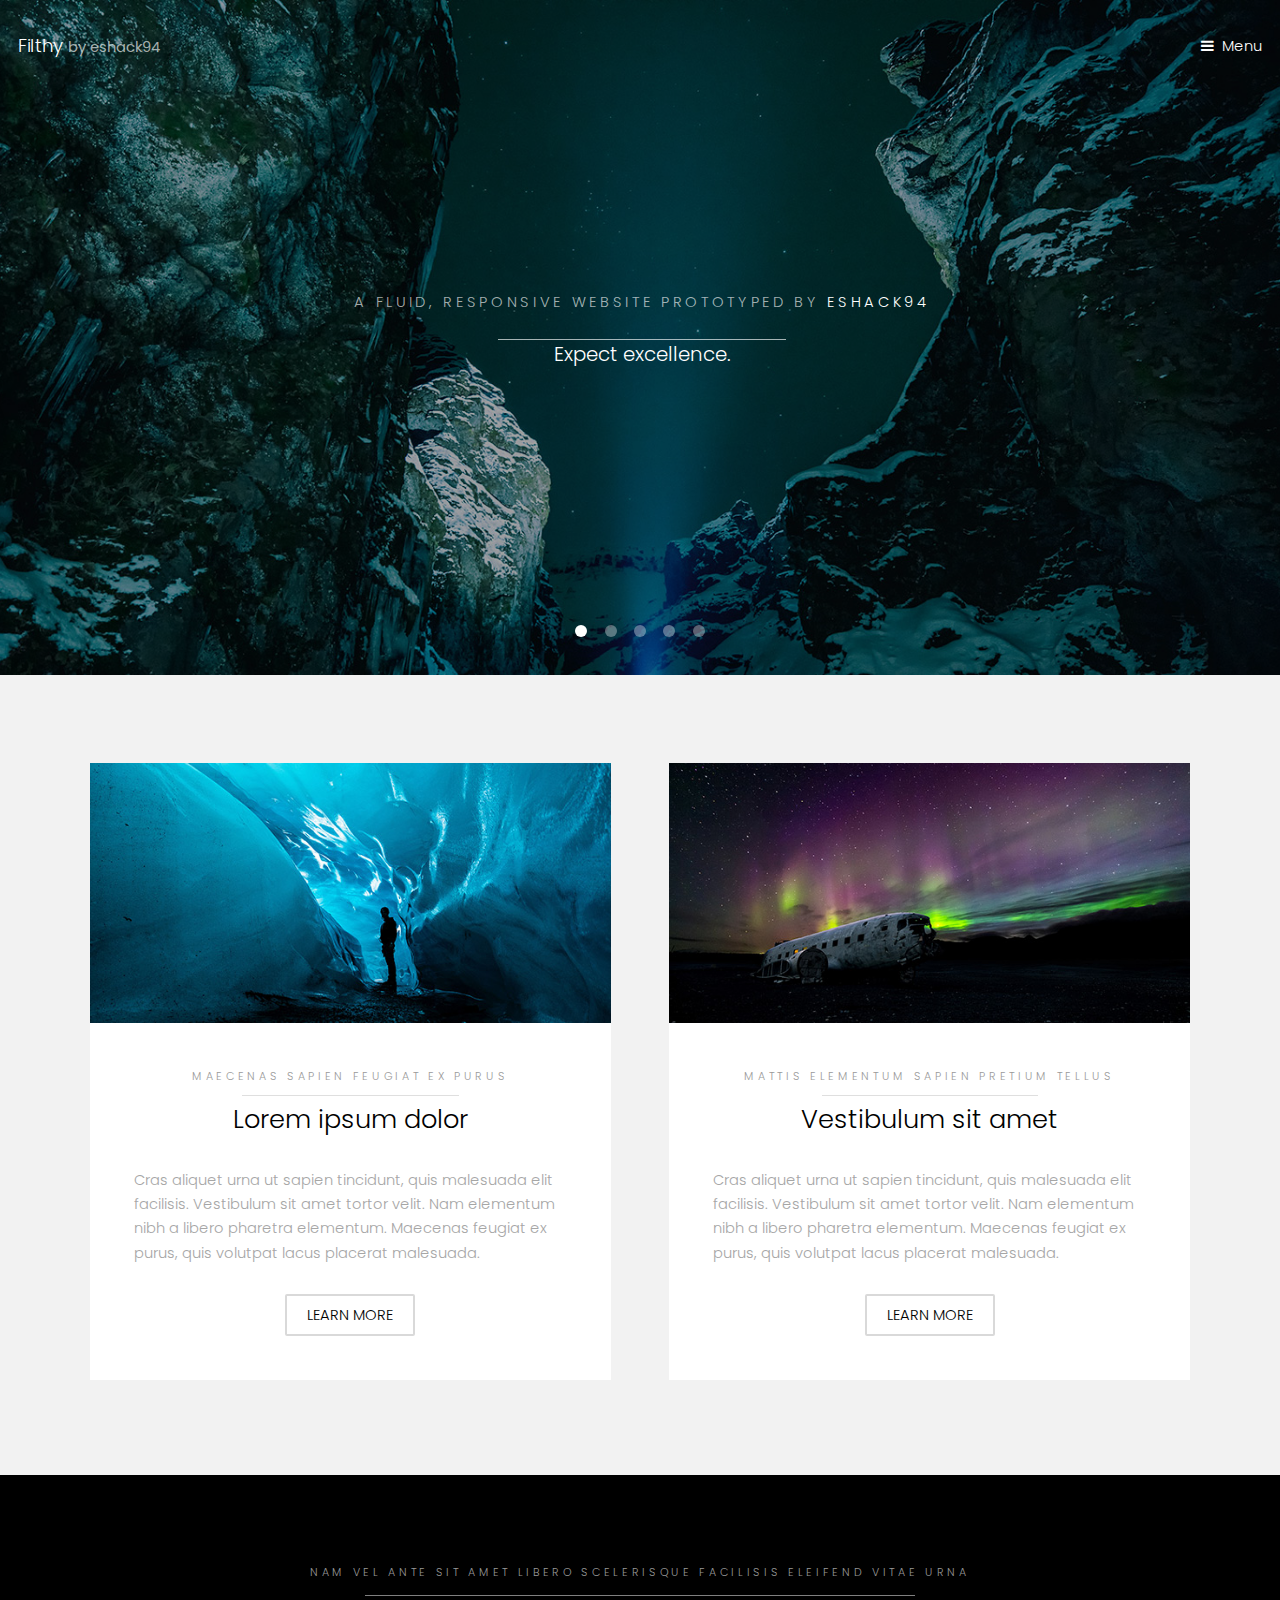
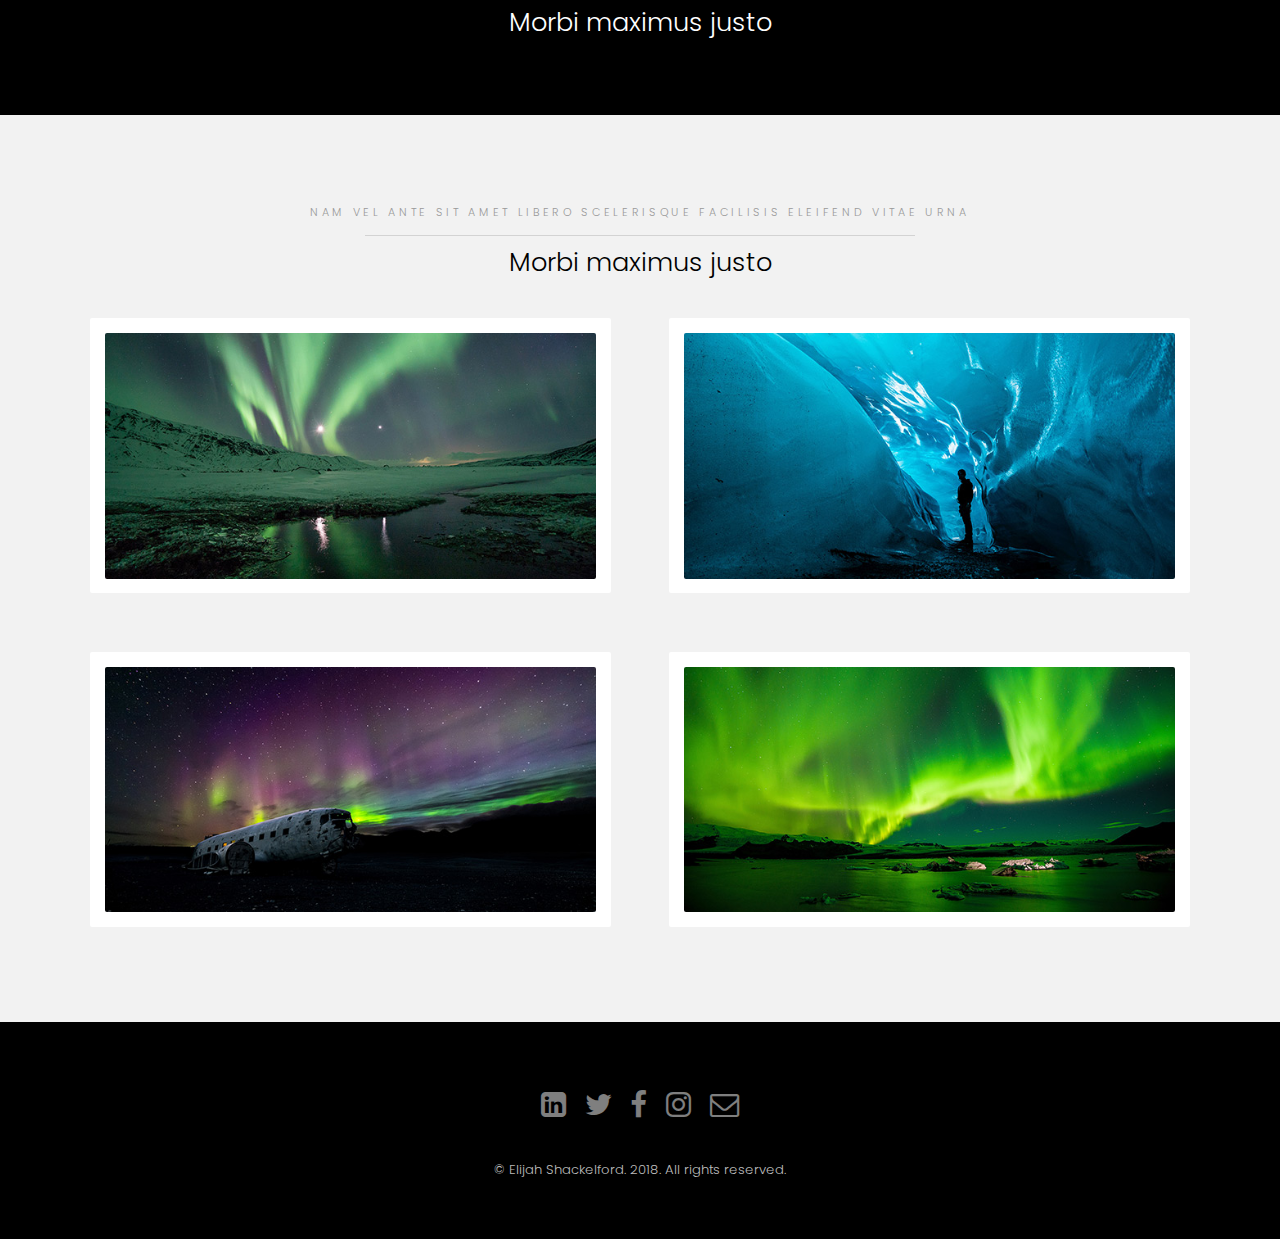
<file: index.html>
<!DOCTYPE HTML>
<!--
	Designed by eshack94
	eshack94.com
-->
<html>
	<head>
		<title>eshack94 - Expect Excellence</title>
		<meta charset="utf-8" />
		<meta name="viewport" content="width=device-width, initial-scale=1" />
		<link rel="stylesheet" href="assets/css/main.css" />
	</head>
	<body>

		<!-- Header -->
			<header id="header" class="alt">
				<div class="logo"><a href="index.html">Filthy <span>by eshack94</span></a></div>
				<a href="#menu">Menu</a>
			</header>

		<!-- Nav -->
			<nav id="menu">
				<ul class="links">
					<li><a href="index.html">Home</a></li>
					<li><a href="generic.html">Generic</a></li>
					<li><a href="elements.html">Elements</a></li>
				</ul>
			</nav>

		<!-- Banner -->
			<section class="banner full">
				<article>
					<img src="images/slide01.jpg" alt="" />
					<div class="inner">
						<header>
							<p>A fluid, responsive website prototyped by <a href="https://github.com/eshack94">eshack94</a></p>
							<h3>Expect excellence.</h3>
						</header>
					</div>
				</article>
				<article>
					<img src="images/slide02.jpg" alt="" />
					<div class="inner">
						<header>
							<p>Lorem ipsum dolor sit amet nullam feugiat</p>
							<h3>Dive deep.</h3>
						</header>
					</div>
				</article>
				<article>
					<img src="images/slide03.jpg"  alt="" />
					<div class="inner">
						<header>
							<p>Sed cursus aliuam veroeros lorem ipsum nullam</p>
							<h3>Think thoroughly.</h3>
						</header>
					</div>
				</article>
				<article>
					<img src="images/slide04.jpg"  alt="" />
					<div class="inner">
						<header>
							<p>Adipiscing lorem ipsum feugiat sed phasellus consequat</p>
							<h3>Create consistently.</h3>
						</header>
					</div>
				</article>
				<article>
					<img src="images/slide05.jpg"  alt="" />
					<div class="inner">
						<header>
							<p>Ipsum dolor sed magna veroeros lorem ipsum</p>
							<h3>Live to learn.</h3>
						</header>
					</div>
				</article>
			</section>

		<!-- One -->
			<section id="one" class="wrapper style2">
				<div class="inner">
					<div class="grid-style">

						<div>
							<div class="box">
								<div class="image fit">
									<img src="images/pic02.jpg" alt="" />
								</div>
								<div class="content">
									<header class="align-center">
										<p>maecenas sapien feugiat ex purus</p>
										<h2>Lorem ipsum dolor</h2>
									</header>
									<p> Cras aliquet urna ut sapien tincidunt, quis malesuada elit facilisis. Vestibulum sit amet tortor velit. Nam elementum nibh a libero pharetra elementum. Maecenas feugiat ex purus, quis volutpat lacus placerat malesuada.</p>
									<footer class="align-center">
										<a href="#" class="button alt">Learn More</a>
									</footer>
								</div>
							</div>
						</div>

						<div>
							<div class="box">
								<div class="image fit">
									<img src="images/pic03.jpg" alt="" />
								</div>
								<div class="content">
									<header class="align-center">
										<p>mattis elementum sapien pretium tellus</p>
										<h2>Vestibulum sit amet</h2>
									</header>
									<p> Cras aliquet urna ut sapien tincidunt, quis malesuada elit facilisis. Vestibulum sit amet tortor velit. Nam elementum nibh a libero pharetra elementum. Maecenas feugiat ex purus, quis volutpat lacus placerat malesuada.</p>
									<footer class="align-center">
										<a href="#" class="button alt">Learn More</a>
									</footer>
								</div>
							</div>
						</div>

					</div>
				</div>
			</section>

		<!-- Two -->
			<section id="two" class="wrapper style3">
				<div class="inner">
					<header class="align-center">
						<p>Nam vel ante sit amet libero scelerisque facilisis eleifend vitae urna</p>
						<h2>Morbi maximus justo</h2>
					</header>
				</div>
			</section>

		<!-- Three -->
			<section id="three" class="wrapper style2">
				<div class="inner">
					<header class="align-center">
						<p class="special">Nam vel ante sit amet libero scelerisque facilisis eleifend vitae urna</p>
						<h2>Morbi maximus justo</h2>
					</header>
					<div class="gallery">
						<div>
							<div class="image fit">
								<a href="#"><img src="images/pic01.jpg" alt="" /></a>
							</div>
						</div>
						<div>
							<div class="image fit">
								<a href="#"><img src="images/pic02.jpg" alt="" /></a>
							</div>
						</div>
						<div>
							<div class="image fit">
								<a href="#"><img src="images/pic03.jpg" alt="" /></a>
							</div>
						</div>
						<div>
							<div class="image fit">
								<a href="#"><img src="images/pic04.jpg" alt="" /></a>
							</div>
						</div>
					</div>
				</div>
			</section>


		<!-- Footer -->
			<footer id="footer">
				<div class="container">
					<ul class="icons">
						<li><a href="https://www.linkedin.com/in/elijah-shackelford/" class="icon fa-linkedin-square"><span class="label">LinkedIn</span></a></li>
						<li><a href="https://twitter.com/elijahshack" class="icon fa-twitter"><span class="label">Twitter</span></a></li>
						<li><a href="https://www.facebook.com/eli.shackelford" class="icon fa-facebook"><span class="label">Facebook</span></a></li>
						<li><a href="https://www.instagram.com/elijahshack/" class="icon fa-instagram"><span class="label">Instagram</span></a></li>
						<li><a href="mailto:eli.shackelford@gmail.com" class="icon fa-envelope-o"><span class="label">Email</span></a></li>
					</ul>
				</div>
				<div class="copyright">
					&copy; Elijah Shackelford. 2018. All rights reserved.
				</div>
			</footer>

		<!-- Scripts -->
			<script src="assets/js/jquery.min.js"></script>
			<script src="assets/js/jquery.scrollex.min.js"></script>
			<script src="assets/js/skel.min.js"></script>
			<script src="assets/js/util.js"></script>
			<script src="assets/js/main.js"></script>

	</body>
</html>
</file>
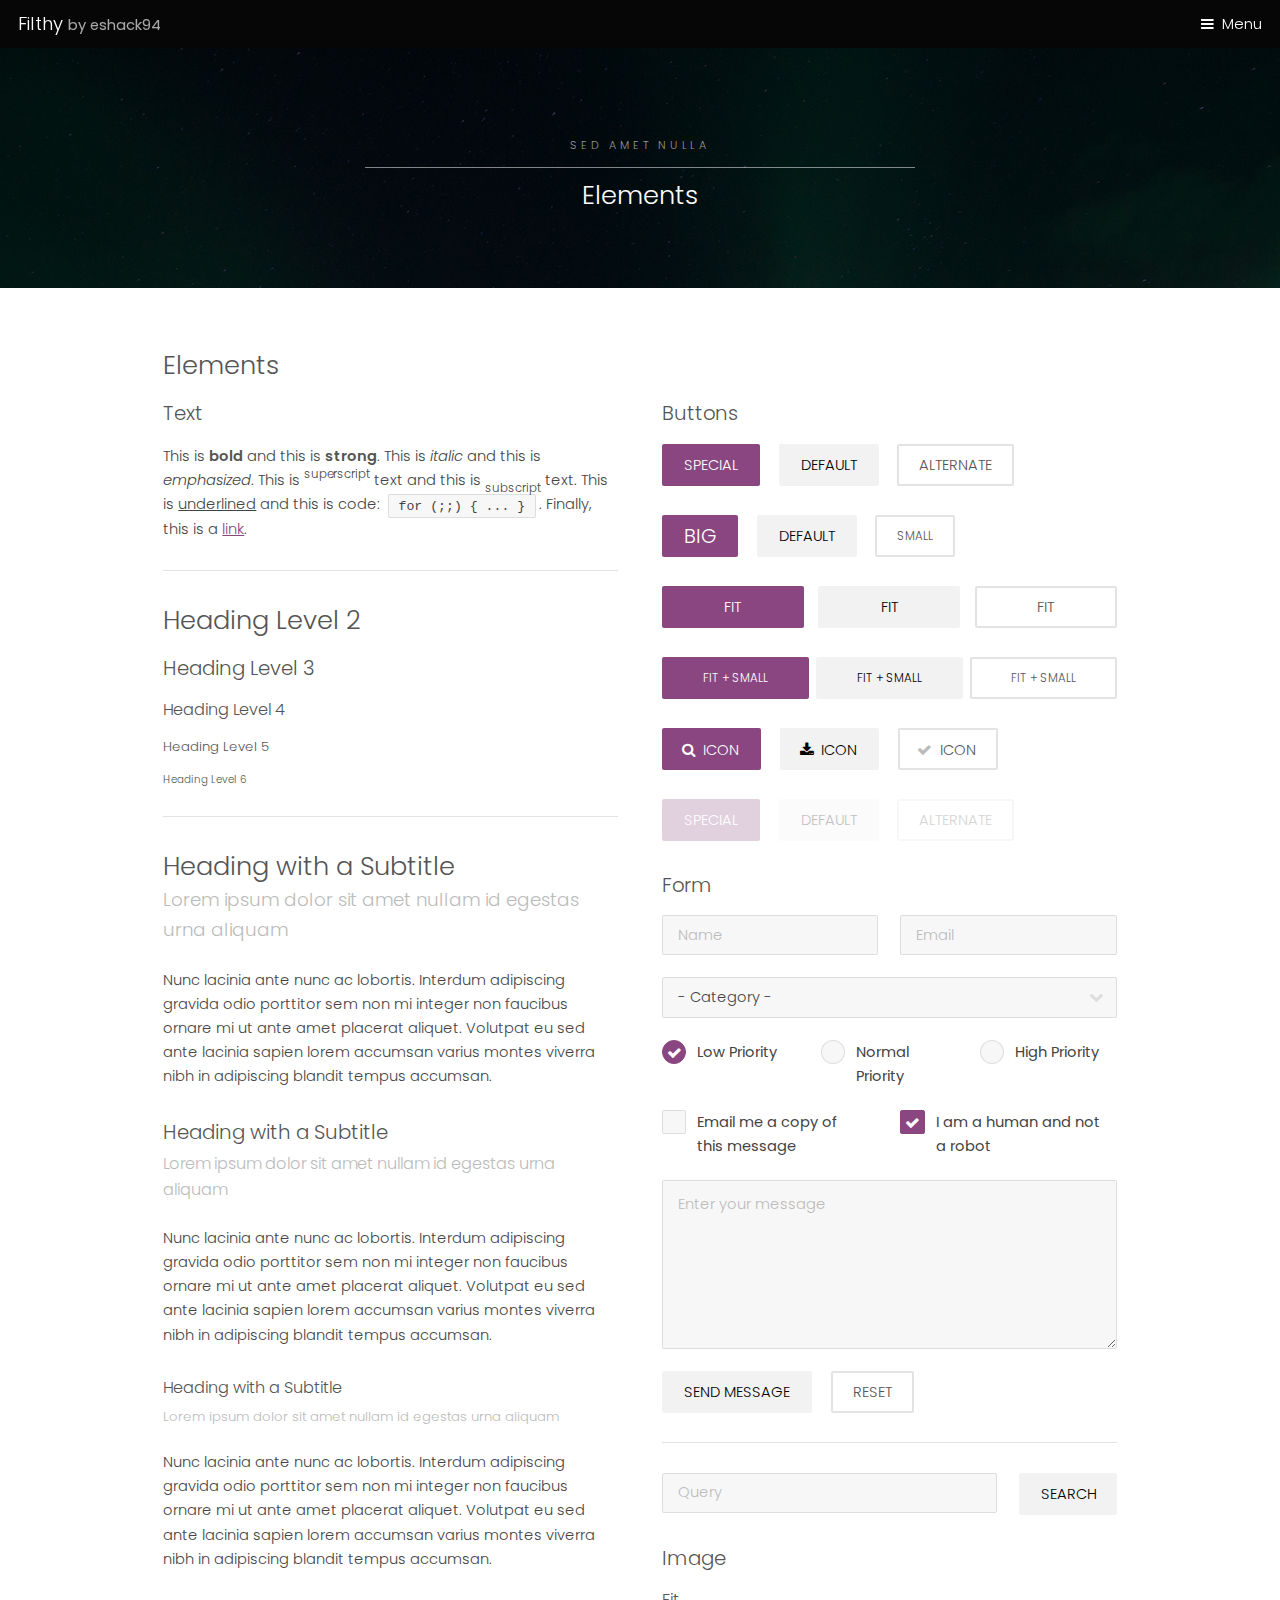
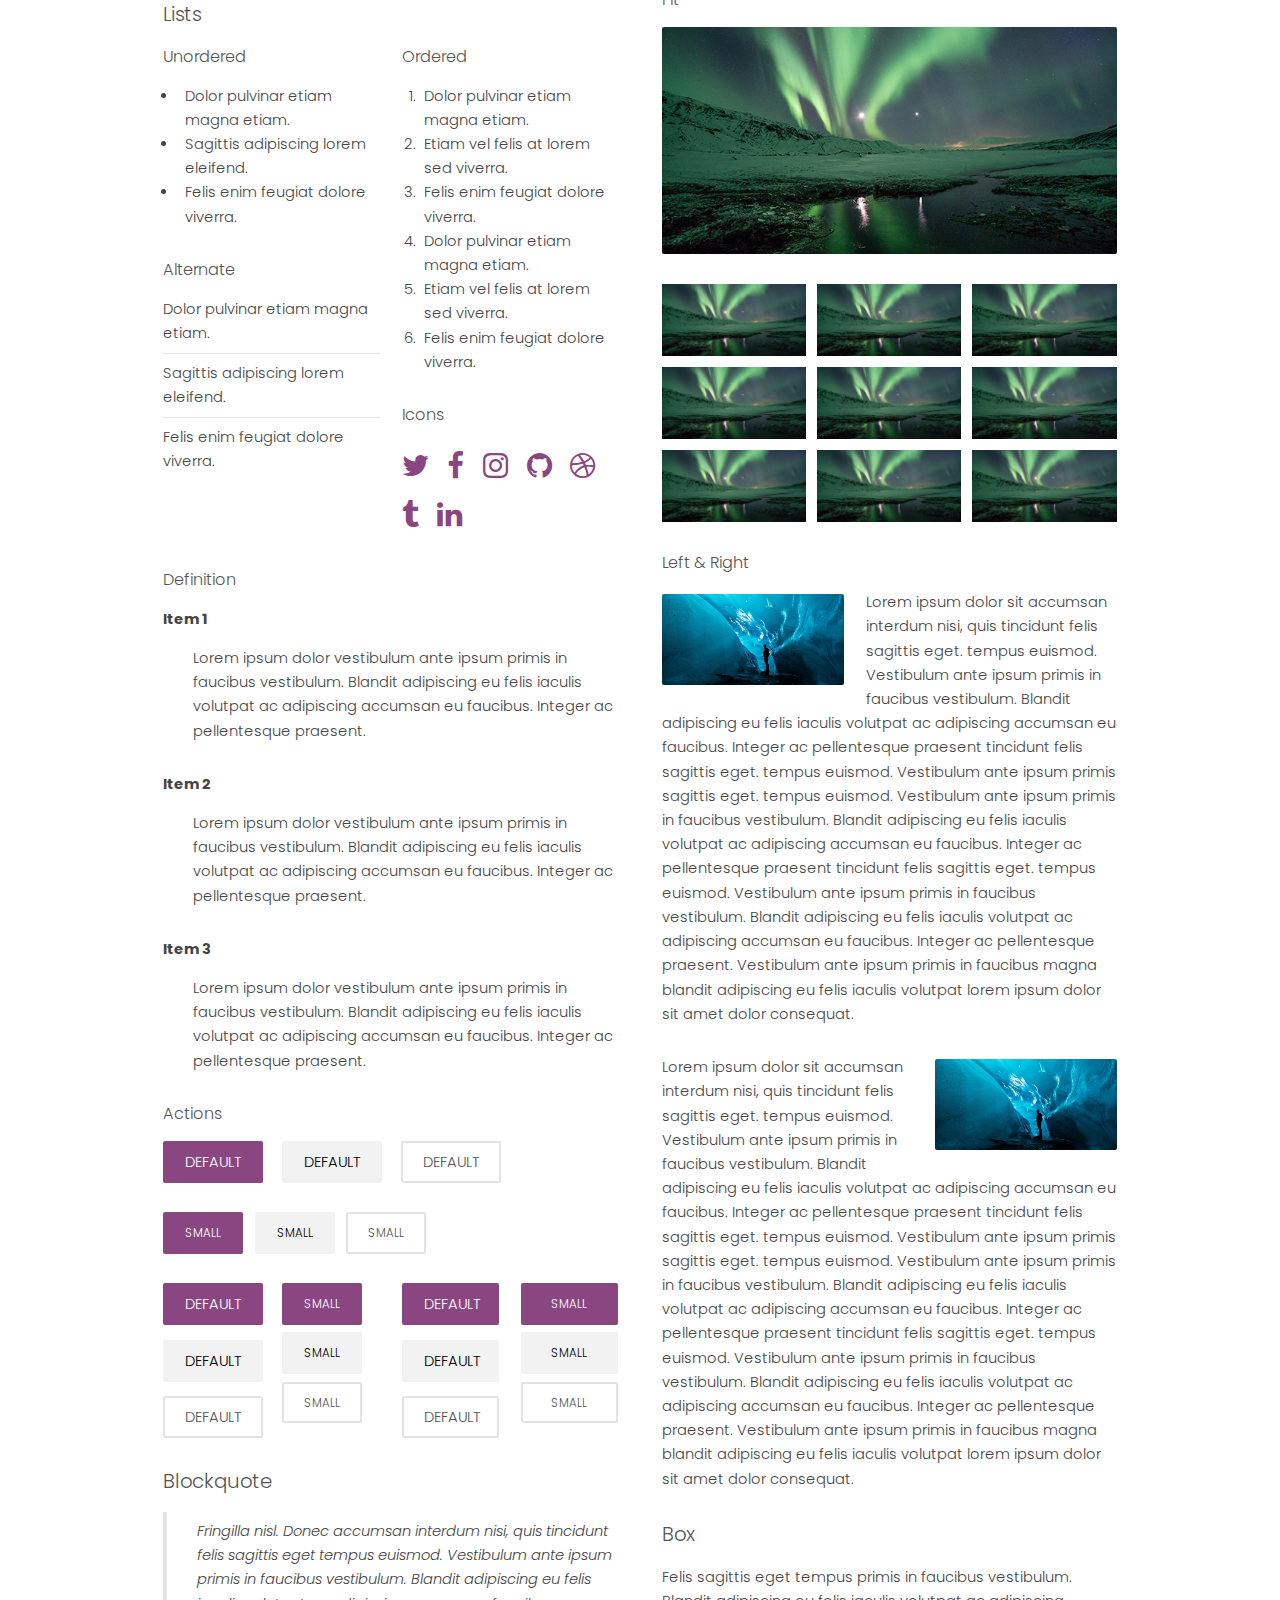
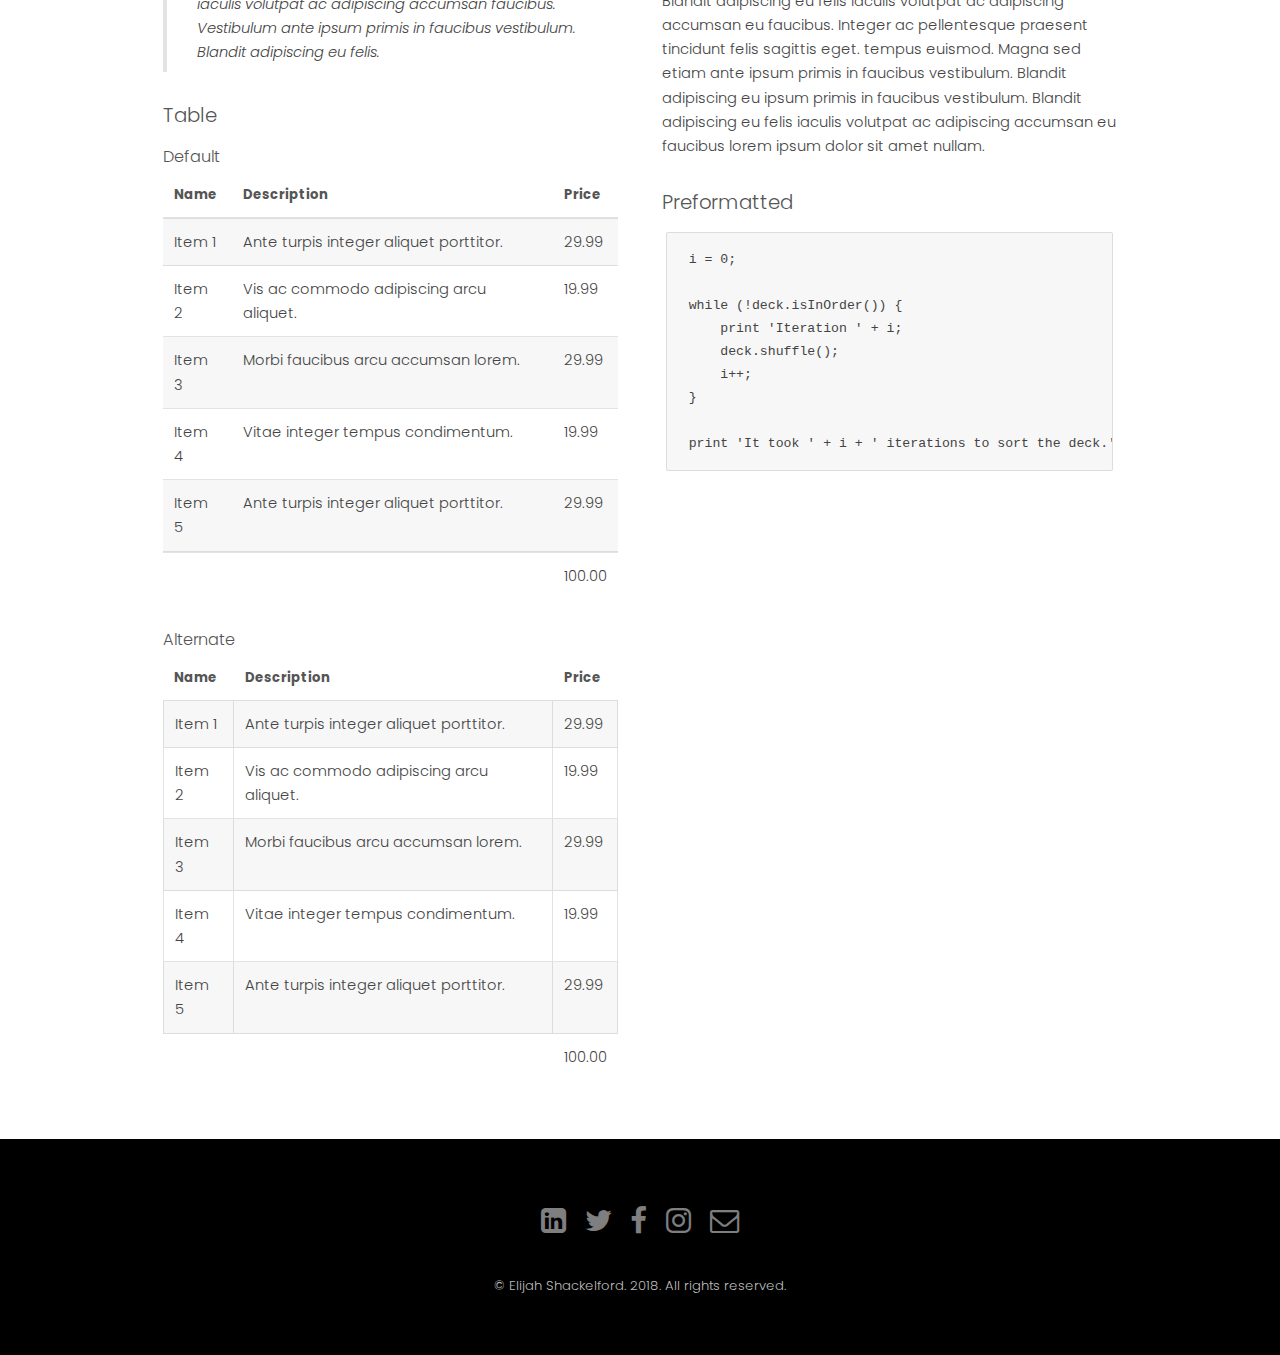
<file: elements.html>
<!DOCTYPE HTML>
<!--
	Designed by eshack94
	eshack94.com
-->
<html>
	<head>
		<title>eshack94 - Expect Excellence</title>
		<meta charset="utf-8" />
		<meta name="viewport" content="width=device-width, initial-scale=1" />
		<link rel="stylesheet" href="assets/css/main.css" />
	</head>
	<body class="subpage">

		<!-- Header -->
			<header id="header">
				<div class="logo"><a href="index.html">Filthy <span>by eshack94</span></a></div>
				<a href="#menu">Menu</a>
			</header>

		<!-- Nav -->
			<nav id="menu">
				<ul class="links">
					<li><a href="index.html">Home</a></li>
					<li><a href="generic.html">Generic</a></li>
					<li><a href="elements.html">Elements</a></li>
				</ul>
			</nav>

		<!-- One -->
			<section id="One" class="wrapper style3">
				<div class="inner">
					<header class="align-center">
						<p>Sed amet nulla</p>
						<h2>Elements</h2>
					</header>
				</div>
			</section>

		<!-- Main -->
			<div id="main" class="container">

				<!-- Elements -->
					<h2 id="elements">Elements</h2>
					<div class="row 200%">
						<div class="6u 12u$(medium)">

							<!-- Text stuff -->
								<h3>Text</h3>
								<p>This is <b>bold</b> and this is <strong>strong</strong>. This is <i>italic</i> and this is <em>emphasized</em>.
								This is <sup>superscript</sup> text and this is <sub>subscript</sub> text.
								This is <u>underlined</u> and this is code: <code>for (;;) { ... }</code>.
								Finally, this is a <a href="#">link</a>.</p>
								<hr />
								<h2>Heading Level 2</h2>
								<h3>Heading Level 3</h3>
								<h4>Heading Level 4</h4>
								<h5>Heading Level 5</h5>
								<h6>Heading Level 6</h6>
								<hr />
								<header>
									<h2>Heading with a Subtitle</h2>
									<p>Lorem ipsum dolor sit amet nullam id egestas urna aliquam</p>
								</header>
								<p>Nunc lacinia ante nunc ac lobortis. Interdum adipiscing gravida odio porttitor sem non mi integer non faucibus ornare mi ut ante amet placerat aliquet. Volutpat eu sed ante lacinia sapien lorem accumsan varius montes viverra nibh in adipiscing blandit tempus accumsan.</p>
								<header>
									<h3>Heading with a Subtitle</h3>
									<p>Lorem ipsum dolor sit amet nullam id egestas urna aliquam</p>
								</header>
								<p>Nunc lacinia ante nunc ac lobortis. Interdum adipiscing gravida odio porttitor sem non mi integer non faucibus ornare mi ut ante amet placerat aliquet. Volutpat eu sed ante lacinia sapien lorem accumsan varius montes viverra nibh in adipiscing blandit tempus accumsan.</p>
								<header>
									<h4>Heading with a Subtitle</h4>
									<p>Lorem ipsum dolor sit amet nullam id egestas urna aliquam</p>
								</header>
								<p>Nunc lacinia ante nunc ac lobortis. Interdum adipiscing gravida odio porttitor sem non mi integer non faucibus ornare mi ut ante amet placerat aliquet. Volutpat eu sed ante lacinia sapien lorem accumsan varius montes viverra nibh in adipiscing blandit tempus accumsan.</p>

							<!-- Lists -->
								<h3>Lists</h3>
								<div class="row">
									<div class="6u 12u$(small)">

										<h4>Unordered</h4>
										<ul>
											<li>Dolor pulvinar etiam magna etiam.</li>
											<li>Sagittis adipiscing lorem eleifend.</li>
											<li>Felis enim feugiat dolore viverra.</li>
										</ul>

										<h4>Alternate</h4>
										<ul class="alt">
											<li>Dolor pulvinar etiam magna etiam.</li>
											<li>Sagittis adipiscing lorem eleifend.</li>
											<li>Felis enim feugiat dolore viverra.</li>
										</ul>

									</div>
									<div class="6u$ 12u$(small)">

										<h4>Ordered</h4>
										<ol>
											<li>Dolor pulvinar etiam magna etiam.</li>
											<li>Etiam vel felis at lorem sed viverra.</li>
											<li>Felis enim feugiat dolore viverra.</li>
											<li>Dolor pulvinar etiam magna etiam.</li>
											<li>Etiam vel felis at lorem sed viverra.</li>
											<li>Felis enim feugiat dolore viverra.</li>
										</ol>

										<h4>Icons</h4>
										<ul class="icons">
											<li><a href="https://twitter.com/elijahshack" class="icon fa-twitter"><span class="label">Twitter</span></a></li>
											<li><a href="https://www.facebook.com/eli.shackelford" class="icon fa-facebook"><span class="label">Facebook</span></a></li>
											<li><a href="https://www.instagram.com/elijahshack/" class="icon fa-instagram"><span class="label">Instagram</span></a></li>
											<li><a href="https://github.com/eshack94" class="icon fa-github"><span class="label">Github</span></a></li>
											<li><a href="#" class="icon fa-dribbble"><span class="label">Dribbble</span></a></li>
											<li><a href="#" class="icon fa-tumblr"><span class="label">Tumblr</span></a></li>
											<li><a href="#" class="icon fa-linkedin"><span class="label">Tumblr</span></a></li>
										</ul>

									</div>
								</div>
								<h4>Definition</h4>
								<dl>
									<dt>Item 1</dt>
									<dd>
										<p>Lorem ipsum dolor vestibulum ante ipsum primis in faucibus vestibulum. Blandit adipiscing eu felis iaculis volutpat ac adipiscing accumsan eu faucibus. Integer ac pellentesque praesent.</p>
									</dd>
									<dt>Item 2</dt>
									<dd>
										<p>Lorem ipsum dolor vestibulum ante ipsum primis in faucibus vestibulum. Blandit adipiscing eu felis iaculis volutpat ac adipiscing accumsan eu faucibus. Integer ac pellentesque praesent.</p>
									</dd>
									<dt>Item 3</dt>
									<dd>
										<p>Lorem ipsum dolor vestibulum ante ipsum primis in faucibus vestibulum. Blandit adipiscing eu felis iaculis volutpat ac adipiscing accumsan eu faucibus. Integer ac pellentesque praesent.</p>
									</dd>
								</dl>

								<h4>Actions</h4>
								<ul class="actions">
									<li><a href="#" class="button special">Default</a></li>
									<li><a href="#" class="button">Default</a></li>
									<li><a href="#" class="button alt">Default</a></li>
								</ul>
								<ul class="actions small">
									<li><a href="#" class="button special small">Small</a></li>
									<li><a href="#" class="button small">Small</a></li>
									<li><a href="#" class="button alt small">Small</a></li>
								</ul>
								<div class="row">
									<div class="3u 12u$(small)">
										<ul class="actions vertical">
											<li><a href="#" class="button special">Default</a></li>
											<li><a href="#" class="button">Default</a></li>
											<li><a href="#" class="button alt">Default</a></li>
										</ul>
									</div>
									<div class="3u 12u$(small)">
										<ul class="actions vertical small">
											<li><a href="#" class="button special small">Small</a></li>
											<li><a href="#" class="button small">Small</a></li>
											<li><a href="#" class="button alt small">Small</a></li>
										</ul>
									</div>
									<div class="3u 12u$(small)">
										<ul class="actions vertical">
											<li><a href="#" class="button special fit">Default</a></li>
											<li><a href="#" class="button fit">Default</a></li>
											<li><a href="#" class="button alt fit">Default</a></li>
										</ul>
									</div>
									<div class="3u$ 12u$(small)">
										<ul class="actions vertical small">
											<li><a href="#" class="button special small fit">Small</a></li>
											<li><a href="#" class="button small fit">Small</a></li>
											<li><a href="#" class="button alt small fit">Small</a></li>
										</ul>
									</div>
								</div>

							<!-- Blockquote -->
								<h3>Blockquote</h3>
								<blockquote>Fringilla nisl. Donec accumsan interdum nisi, quis tincidunt felis sagittis eget tempus euismod. Vestibulum ante ipsum primis in faucibus vestibulum. Blandit adipiscing eu felis iaculis volutpat ac adipiscing accumsan faucibus. Vestibulum ante ipsum primis in faucibus vestibulum. Blandit adipiscing eu felis.</blockquote>

							<!-- Table -->
								<h3>Table</h3>

								<h4>Default</h4>
								<div class="table-wrapper">
									<table>
										<thead>
											<tr>
												<th>Name</th>
												<th>Description</th>
												<th>Price</th>
											</tr>
										</thead>
										<tbody>
											<tr>
												<td>Item 1</td>
												<td>Ante turpis integer aliquet porttitor.</td>
												<td>29.99</td>
											</tr>
											<tr>
												<td>Item 2</td>
												<td>Vis ac commodo adipiscing arcu aliquet.</td>
												<td>19.99</td>
											</tr>
											<tr>
												<td>Item 3</td>
												<td> Morbi faucibus arcu accumsan lorem.</td>
												<td>29.99</td>
											</tr>
											<tr>
												<td>Item 4</td>
												<td>Vitae integer tempus condimentum.</td>
												<td>19.99</td>
											</tr>
											<tr>
												<td>Item 5</td>
												<td>Ante turpis integer aliquet porttitor.</td>
												<td>29.99</td>
											</tr>
										</tbody>
										<tfoot>
											<tr>
												<td colspan="2"></td>
												<td>100.00</td>
											</tr>
										</tfoot>
									</table>
								</div>

								<h4>Alternate</h4>
								<div class="table-wrapper">
									<table class="alt">
										<thead>
											<tr>
												<th>Name</th>
												<th>Description</th>
												<th>Price</th>
											</tr>
										</thead>
										<tbody>
											<tr>
												<td>Item 1</td>
												<td>Ante turpis integer aliquet porttitor.</td>
												<td>29.99</td>
											</tr>
											<tr>
												<td>Item 2</td>
												<td>Vis ac commodo adipiscing arcu aliquet.</td>
												<td>19.99</td>
											</tr>
											<tr>
												<td>Item 3</td>
												<td> Morbi faucibus arcu accumsan lorem.</td>
												<td>29.99</td>
											</tr>
											<tr>
												<td>Item 4</td>
												<td>Vitae integer tempus condimentum.</td>
												<td>19.99</td>
											</tr>
											<tr>
												<td>Item 5</td>
												<td>Ante turpis integer aliquet porttitor.</td>
												<td>29.99</td>
											</tr>
										</tbody>
										<tfoot>
											<tr>
												<td colspan="2"></td>
												<td>100.00</td>
											</tr>
										</tfoot>
									</table>
								</div>

						</div>
						<div class="6u$ 12u$(medium)">

							<!-- Buttons -->
								<h3>Buttons</h3>
								<ul class="actions">
									<li><a href="#" class="button special">Special</a></li>
									<li><a href="#" class="button">Default</a></li>
									<li><a href="#" class="button alt">Alternate</a></li>
								</ul>
								<ul class="actions">
									<li><a href="#" class="button special big">Big</a></li>
									<li><a href="#" class="button">Default</a></li>
									<li><a href="#" class="button alt small">Small</a></li>
								</ul>
								<ul class="actions fit">
									<li><a href="#" class="button special fit">Fit</a></li>
									<li><a href="#" class="button fit">Fit</a></li>
									<li><a href="#" class="button alt fit">Fit</a></li>
								</ul>
								<ul class="actions fit small">
									<li><a href="#" class="button special fit small">Fit + Small</a></li>
									<li><a href="#" class="button fit small">Fit + Small</a></li>
									<li><a href="#" class="button alt fit small">Fit + Small</a></li>
								</ul>
								<ul class="actions">
									<li><a href="#" class="button special icon fa-search">Icon</a></li>
									<li><a href="#" class="button icon fa-download">Icon</a></li>
									<li><a href="#" class="button alt icon fa-check">Icon</a></li>
								</ul>
								<ul class="actions">
									<li><span class="button special disabled">Special</span></li>
									<li><span class="button disabled">Default</span></li>
									<li><span class="button alt disabled">Alternate</span></li>
								</ul>

							<!-- Form -->
								<h3>Form</h3>

								<form method="post" action="#">
									<div class="row uniform">
										<div class="6u 12u$(xsmall)">
											<input type="text" name="name" id="name" value="" placeholder="Name" />
										</div>
										<div class="6u$ 12u$(xsmall)">
											<input type="email" name="email" id="email" value="" placeholder="Email" />
										</div>
										<!-- Break -->
										<div class="12u$">
											<div class="select-wrapper">
												<select name="category" id="category">
													<option value="">- Category -</option>
													<option value="1">Manufacturing</option>
													<option value="1">Shipping</option>
													<option value="1">Administration</option>
													<option value="1">Human Resources</option>
												</select>
											</div>
										</div>
										<!-- Break -->
										<div class="4u 12u$(small)">
											<input type="radio" id="priority-low" name="priority" checked>
											<label for="priority-low">Low Priority</label>
										</div>
										<div class="4u 12u$(small)">
											<input type="radio" id="priority-normal" name="priority">
											<label for="priority-normal">Normal Priority</label>
										</div>
										<div class="4u$ 12u$(small)">
											<input type="radio" id="priority-high" name="priority">
											<label for="priority-high">High Priority</label>
										</div>
										<!-- Break -->
										<div class="6u 12u$(small)">
											<input type="checkbox" id="copy" name="copy">
											<label for="copy">Email me a copy of this message</label>
										</div>
										<div class="6u$ 12u$(small)">
											<input type="checkbox" id="human" name="human" checked>
											<label for="human">I am a human and not a robot</label>
										</div>
										<!-- Break -->
										<div class="12u$">
											<textarea name="message" id="message" placeholder="Enter your message" rows="6"></textarea>
										</div>
										<!-- Break -->
										<div class="12u$">
											<ul class="actions">
												<li><input type="submit" value="Send Message" /></li>
												<li><input type="reset" value="Reset" class="alt" /></li>
											</ul>
										</div>
									</div>
								</form>

								<hr />

								<form method="post" action="#">
									<div class="row uniform">
										<div class="9u 12u$(small)">
											<input type="text" name="query" id="query" value="" placeholder="Query" />
										</div>
										<div class="3u$ 12u$(small)">
											<input type="submit" value="Search" class="fit" />
										</div>
									</div>
								</form>

							<!-- Image -->
								<h3>Image</h3>

								<h4>Fit</h4>
								<span class="image fit"><img src="images/pic01.jpg" alt="" /></span>
								<div class="box alt">
									<div class="row 50% uniform">
										<div class="4u"><span class="image fit"><img src="images/pic01.jpg" alt="" /></span></div>
										<div class="4u"><span class="image fit"><img src="images/pic01.jpg" alt="" /></span></div>
										<div class="4u$"><span class="image fit"><img src="images/pic01.jpg" alt="" /></span></div>
										<!-- Break -->
										<div class="4u"><span class="image fit"><img src="images/pic01.jpg" alt="" /></span></div>
										<div class="4u"><span class="image fit"><img src="images/pic01.jpg" alt="" /></span></div>
										<div class="4u$"><span class="image fit"><img src="images/pic01.jpg" alt="" /></span></div>
										<!-- Break -->
										<div class="4u"><span class="image fit"><img src="images/pic01.jpg" alt="" /></span></div>
										<div class="4u"><span class="image fit"><img src="images/pic01.jpg" alt="" /></span></div>
										<div class="4u$"><span class="image fit"><img src="images/pic01.jpg" alt="" /></span></div>
									</div>
								</div>

								<h4>Left &amp; Right</h4>
								<p><span class="image left"><img src="images/pic02.jpg" alt="" /></span>Lorem ipsum dolor sit accumsan interdum nisi, quis tincidunt felis sagittis eget. tempus euismod. Vestibulum ante ipsum primis in faucibus vestibulum. Blandit adipiscing eu felis iaculis volutpat ac adipiscing accumsan eu faucibus. Integer ac pellentesque praesent tincidunt felis sagittis eget. tempus euismod. Vestibulum ante ipsum primis sagittis eget. tempus euismod. Vestibulum ante ipsum primis in faucibus vestibulum. Blandit adipiscing eu felis iaculis volutpat ac adipiscing accumsan eu faucibus. Integer ac pellentesque praesent tincidunt felis sagittis eget. tempus euismod. Vestibulum ante ipsum primis in faucibus vestibulum. Blandit adipiscing eu felis iaculis volutpat ac adipiscing accumsan eu faucibus. Integer ac pellentesque praesent. Vestibulum ante ipsum primis in faucibus magna blandit adipiscing eu felis iaculis volutpat lorem ipsum dolor sit amet dolor consequat.</p>
								<p><span class="image right"><img src="images/pic02.jpg" alt="" /></span>Lorem ipsum dolor sit accumsan interdum nisi, quis tincidunt felis sagittis eget. tempus euismod. Vestibulum ante ipsum primis in faucibus vestibulum. Blandit adipiscing eu felis iaculis volutpat ac adipiscing accumsan eu faucibus. Integer ac pellentesque praesent tincidunt felis sagittis eget. tempus euismod. Vestibulum ante ipsum primis sagittis eget. tempus euismod. Vestibulum ante ipsum primis in faucibus vestibulum. Blandit adipiscing eu felis iaculis volutpat ac adipiscing accumsan eu faucibus. Integer ac pellentesque praesent tincidunt felis sagittis eget. tempus euismod. Vestibulum ante ipsum primis in faucibus vestibulum. Blandit adipiscing eu felis iaculis volutpat ac adipiscing accumsan eu faucibus. Integer ac pellentesque praesent. Vestibulum ante ipsum primis in faucibus magna blandit adipiscing eu felis iaculis volutpat lorem ipsum dolor sit amet dolor consequat.</p>

							<!-- Box -->
								<h3>Box</h3>
								<div class="box">
									<p>Felis sagittis eget tempus primis in faucibus vestibulum. Blandit adipiscing eu felis iaculis volutpat ac adipiscing accumsan eu faucibus. Integer ac pellentesque praesent tincidunt felis sagittis eget. tempus euismod. Magna sed etiam ante ipsum primis in faucibus vestibulum. Blandit adipiscing eu ipsum primis in faucibus vestibulum. Blandit adipiscing eu felis iaculis volutpat ac adipiscing accumsan eu faucibus lorem ipsum dolor sit amet nullam.</p>
								</div>

							<!-- Preformatted Code -->
								<h3>Preformatted</h3>
								<pre><code>i = 0;

while (!deck.isInOrder()) {
    print 'Iteration ' + i;
    deck.shuffle();
    i++;
}

print 'It took ' + i + ' iterations to sort the deck.';
</code></pre>

						</div>
					</div>

			</div>

		<!-- Footer -->
			<footer id="footer">
				<div class="container">
					<ul class="icons">
							<li><a href="https://www.linkedin.com/in/elijah-shackelford/" class="icon fa-linkedin-square"><span class="label">LinkedIn</span></a></li>
							<li><a href="https://twitter.com/elijahshack" class="icon fa-twitter"><span class="label">Twitter</span></a></li>
							<li><a href="https://www.facebook.com/eli.shackelford" class="icon fa-facebook"><span class="label">Facebook</span></a></li>
							<li><a href="https://www.instagram.com/elijahshack/" class="icon fa-instagram"><span class="label">Instagram</span></a></li>
							<li><a href="mailto:eli.shackelford@gmail.com" class="icon fa-envelope-o"><span class="label">Email</span></a></li>					</ul>
				</div>
				<div class="copyright">
					&copy; Elijah Shackelford. 2018. All rights reserved.
				</div>
			</footer>

		<!-- Scripts -->
			<script src="assets/js/jquery.min.js"></script>
			<script src="assets/js/jquery.scrollex.min.js"></script>
			<script src="assets/js/skel.min.js"></script>
			<script src="assets/js/util.js"></script>
			<script src="assets/js/main.js"></script>

	</body>
</html>
</file>
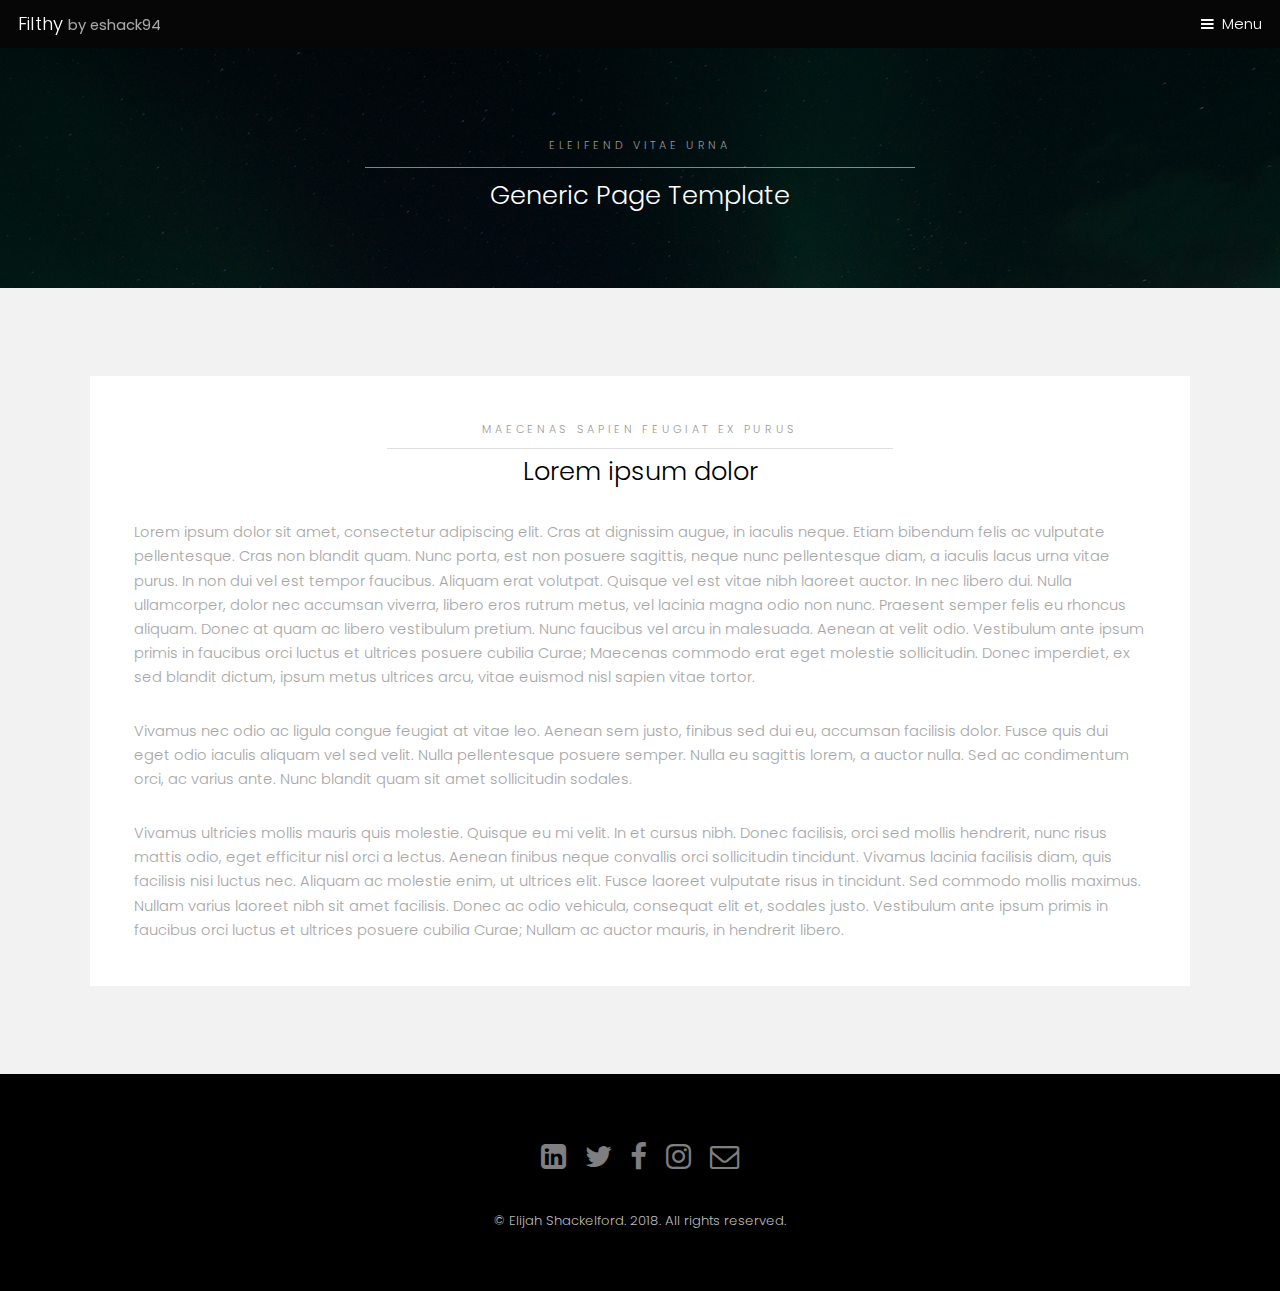
<file: generic.html>
<!DOCTYPE HTML>
<!--
	Designed by eshack94
	eshack94.com
-->
<html>
	<head>
		<title>eshack94 - Expect Excellence</title>
		<meta charset="utf-8" />
		<meta name="viewport" content="width=device-width, initial-scale=1" />
		<link rel="stylesheet" href="assets/css/main.css" />
	</head>
	<body class="subpage">

		<!-- Header -->
			<header id="header">
				<div class="logo"><a href="index.html">Filthy <span>by eshack94</span></a></div>
				<a href="#menu">Menu</a>
			</header>

		<!-- Nav -->
			<nav id="menu">
				<ul class="links">
					<li><a href="index.html">Home</a></li>
					<li><a href="generic.html">Generic</a></li>
					<li><a href="elements.html">Elements</a></li>
				</ul>
			</nav>

		<!-- One -->
			<section id="One" class="wrapper style3">
				<div class="inner">
					<header class="align-center">
						<p>Eleifend vitae urna</p>
						<h2>Generic Page Template</h2>
					</header>
				</div>
			</section>

		<!-- Two -->
			<section id="two" class="wrapper style2">
				<div class="inner">
					<div class="box">
						<div class="content">
							<header class="align-center">
								<p>maecenas sapien feugiat ex purus</p>
								<h2>Lorem ipsum dolor</h2>
							</header>
							<p>Lorem ipsum dolor sit amet, consectetur adipiscing elit. Cras at dignissim augue, in iaculis neque. Etiam bibendum felis ac vulputate pellentesque. Cras non blandit quam. Nunc porta, est non posuere sagittis, neque nunc pellentesque diam, a iaculis lacus urna vitae purus. In non dui vel est tempor faucibus. Aliquam erat volutpat. Quisque vel est vitae nibh laoreet auctor. In nec libero dui. Nulla ullamcorper, dolor nec accumsan viverra, libero eros rutrum metus, vel lacinia magna odio non nunc. Praesent semper felis eu rhoncus aliquam. Donec at quam ac libero vestibulum pretium. Nunc faucibus vel arcu in malesuada. Aenean at velit odio. Vestibulum ante ipsum primis in faucibus orci luctus et ultrices posuere cubilia Curae; Maecenas commodo erat eget molestie sollicitudin. Donec imperdiet, ex sed blandit dictum, ipsum metus ultrices arcu, vitae euismod nisl sapien vitae tortor.</p>

							<p>Vivamus nec odio ac ligula congue feugiat at vitae leo. Aenean sem justo, finibus sed dui eu, accumsan facilisis dolor. Fusce quis dui eget odio iaculis aliquam vel sed velit. Nulla pellentesque posuere semper. Nulla eu sagittis lorem, a auctor nulla. Sed ac condimentum orci, ac varius ante. Nunc blandit quam sit amet sollicitudin sodales.</p>

							<p>Vivamus ultricies mollis mauris quis molestie. Quisque eu mi velit. In et cursus nibh. Donec facilisis, orci sed mollis hendrerit, nunc risus mattis odio, eget efficitur nisl orci a lectus. Aenean finibus neque convallis orci sollicitudin tincidunt. Vivamus lacinia facilisis diam, quis facilisis nisi luctus nec. Aliquam ac molestie enim, ut ultrices elit. Fusce laoreet vulputate risus in tincidunt. Sed commodo mollis maximus. Nullam varius laoreet nibh sit amet facilisis. Donec ac odio vehicula, consequat elit et, sodales justo. Vestibulum ante ipsum primis in faucibus orci luctus et ultrices posuere cubilia Curae; Nullam ac auctor mauris, in hendrerit libero. </p>
						</div>
					</div>
				</div>
			</section>

		<!-- Footer -->
			<footer id="footer">
				<div class="container">
					<ul class="icons">
							<li><a href="https://www.linkedin.com/in/elijah-shackelford/" class="icon fa-linkedin-square"><span class="label">LinkedIn</span></a></li>
							<li><a href="https://twitter.com/elijahshack" class="icon fa-twitter"><span class="label">Twitter</span></a></li>
							<li><a href="https://www.facebook.com/eli.shackelford" class="icon fa-facebook"><span class="label">Facebook</span></a></li>
							<li><a href="https://www.instagram.com/elijahshack/" class="icon fa-instagram"><span class="label">Instagram</span></a></li>
							<li><a href="mailto:eli.shackelford@gmail.com" class="icon fa-envelope-o"><span class="label">Email</span></a></li>					</ul>
				</div>
				<div class="copyright">
					&copy; Elijah Shackelford. 2018. All rights reserved.
				</div>
			</footer>

		<!-- Scripts -->
			<script src="assets/js/jquery.min.js"></script>
			<script src="assets/js/jquery.scrollex.min.js"></script>
			<script src="assets/js/skel.min.js"></script>
			<script src="assets/js/util.js"></script>
			<script src="assets/js/main.js"></script>

	</body>
</html>
</file>
<file: assets/css/main.css>
@charset "UTF-8";
@import url(font-awesome.min.css);
@import url("https://fonts.googleapis.com/css?family=Poppins:300,400,500,600,700");

/*
	Designed by eshack94
	eshack94.com
*/

/* Reset */

	html, body, div, span, applet, object, iframe, h1, h2, h3, h4, h5, h6, p, blockquote, pre, a, abbr, acronym, address, big, cite, code, del, dfn, em, img, ins, kbd, q, s, samp, small, strike, strong, sub, sup, tt, var, b, u, i, center, dl, dt, dd, ol, ul, li, fieldset, form, label, legend, table, caption, tbody, tfoot, thead, tr, th, td, article, aside, canvas, details, embed, figure, figcaption, footer, header, hgroup, menu, nav, output, ruby, section, summary, time, mark, audio, video {
		margin: 0;
		padding: 0;
		border: 0;
		font-size: 100%;
		font: inherit;
		vertical-align: baseline;
	}

	article, aside, details, figcaption, figure, footer, header, hgroup, menu, nav, section {
		display: block;
	}

	body {
		line-height: 1;
	}

	ol, ul {
		list-style: none;
	}

	blockquote, q {
		quotes: none;
	}

	blockquote:before, blockquote:after, q:before, q:after {
		content: '';
		content: none;
	}

	table {
		border-collapse: collapse;
		border-spacing: 0;
	}

	body {
		-webkit-text-size-adjust: none;
	}

/* Box Model */

	*, *:before, *:after {
		-moz-box-sizing: border-box;
		-webkit-box-sizing: border-box;
		box-sizing: border-box;
	}

/* Containers */

	.container {
		margin-left: auto;
		margin-right: auto;
	}

	.container.\31 25\25 {
		width: 100%;
		max-width: 100rem;
		min-width: 80rem;
	}

	.container.\37 5\25 {
		width: 60rem;
	}

	.container.\35 0\25 {
		width: 40rem;
	}

	.container.\32 5\25 {
		width: 20rem;
	}

	.container {
		width: 80rem;
	}

	@media screen and (max-width: 1680px) {

		.container.\31 25\25 {
			width: 100%;
			max-width: 100rem;
			min-width: 80rem;
		}

		.container.\37 5\25 {
			width: 60rem;
		}

		.container.\35 0\25 {
			width: 40rem;
		}

		.container.\32 5\25 {
			width: 20rem;
		}

		.container {
			width: 80rem;
		}

	}

	@media screen and (max-width: 1280px) {

		.container.\31 25\25 {
			width: 100%;
			max-width: 81.25rem;
			min-width: 65rem;
		}

		.container.\37 5\25 {
			width: 48.75rem;
		}

		.container.\35 0\25 {
			width: 32.5rem;
		}

		.container.\32 5\25 {
			width: 16.25rem;
		}

		.container {
			width: 65rem;
		}

	}

	@media screen and (max-width: 980px) {

		.container.\31 25\25 {
			width: 100%;
			max-width: 112.5%;
			min-width: 90%;
		}

		.container.\37 5\25 {
			width: 67.5%;
		}

		.container.\35 0\25 {
			width: 45%;
		}

		.container.\32 5\25 {
			width: 22.5%;
		}

		.container {
			width: 90%;
		}

	}

	@media screen and (max-width: 736px) {

		.container.\31 25\25 {
			width: 100%;
			max-width: 112.5%;
			min-width: 90%;
		}

		.container.\37 5\25 {
			width: 67.5%;
		}

		.container.\35 0\25 {
			width: 45%;
		}

		.container.\32 5\25 {
			width: 22.5%;
		}

		.container {
			width: 90% !important;
		}

	}

	@media screen and (max-width: 480px) {

		.container.\31 25\25 {
			width: 100%;
			max-width: 112.5%;
			min-width: 90%;
		}

		.container.\37 5\25 {
			width: 67.5%;
		}

		.container.\35 0\25 {
			width: 45%;
		}

		.container.\32 5\25 {
			width: 22.5%;
		}

		.container {
			width: 90% !important;
		}

	}

/* Grid */

	.row {
		border-bottom: solid 1px transparent;
		-moz-box-sizing: border-box;
		-webkit-box-sizing: border-box;
		box-sizing: border-box;
	}

	.row > * {
		float: left;
		-moz-box-sizing: border-box;
		-webkit-box-sizing: border-box;
		box-sizing: border-box;
	}

	.row:after, .row:before {
		content: '';
		display: block;
		clear: both;
		height: 0;
	}

	.row.uniform > * > :first-child {
		margin-top: 0;
	}

	.row.uniform > * > :last-child {
		margin-bottom: 0;
	}

	.row.\30 \25 > * {
		padding: 0 0 0 0rem;
	}

	.row.\30 \25 {
		margin: 0 0 -1px 0rem;
	}

	.row.uniform.\30 \25 > * {
		padding: 0rem 0 0 0rem;
	}

	.row.uniform.\30 \25 {
		margin: 0rem 0 -1px 0rem;
	}

	.row > * {
		padding: 0 0 0 2rem;
	}

	.row {
		margin: 0 0 -1px -2rem;
	}

	.row.uniform > * {
		padding: 2rem 0 0 2rem;
	}

	.row.uniform {
		margin: -2rem 0 -1px -2rem;
	}

	.row.\32 00\25 > * {
		padding: 0 0 0 4rem;
	}

	.row.\32 00\25 {
		margin: 0 0 -1px -4rem;
	}

	.row.uniform.\32 00\25 > * {
		padding: 4rem 0 0 4rem;
	}

	.row.uniform.\32 00\25 {
		margin: -4rem 0 -1px -4rem;
	}

	.row.\31 50\25 > * {
		padding: 0 0 0 3rem;
	}

	.row.\31 50\25 {
		margin: 0 0 -1px -3rem;
	}

	.row.uniform.\31 50\25 > * {
		padding: 3rem 0 0 3rem;
	}

	.row.uniform.\31 50\25 {
		margin: -3rem 0 -1px -3rem;
	}

	.row.\35 0\25 > * {
		padding: 0 0 0 1rem;
	}

	.row.\35 0\25 {
		margin: 0 0 -1px -1rem;
	}

	.row.uniform.\35 0\25 > * {
		padding: 1rem 0 0 1rem;
	}

	.row.uniform.\35 0\25 {
		margin: -1rem 0 -1px -1rem;
	}

	.row.\32 5\25 > * {
		padding: 0 0 0 0.5rem;
	}

	.row.\32 5\25 {
		margin: 0 0 -1px -0.5rem;
	}

	.row.uniform.\32 5\25 > * {
		padding: 0.5rem 0 0 0.5rem;
	}

	.row.uniform.\32 5\25 {
		margin: -0.5rem 0 -1px -0.5rem;
	}

	.\31 2u, .\31 2u\24 {
		width: 100%;
		clear: none;
		margin-left: 0;
	}

	.\31 1u, .\31 1u\24 {
		width: 91.6666666667%;
		clear: none;
		margin-left: 0;
	}

	.\31 0u, .\31 0u\24 {
		width: 83.3333333333%;
		clear: none;
		margin-left: 0;
	}

	.\39 u, .\39 u\24 {
		width: 75%;
		clear: none;
		margin-left: 0;
	}

	.\38 u, .\38 u\24 {
		width: 66.6666666667%;
		clear: none;
		margin-left: 0;
	}

	.\37 u, .\37 u\24 {
		width: 58.3333333333%;
		clear: none;
		margin-left: 0;
	}

	.\36 u, .\36 u\24 {
		width: 50%;
		clear: none;
		margin-left: 0;
	}

	.\35 u, .\35 u\24 {
		width: 41.6666666667%;
		clear: none;
		margin-left: 0;
	}

	.\34 u, .\34 u\24 {
		width: 33.3333333333%;
		clear: none;
		margin-left: 0;
	}

	.\33 u, .\33 u\24 {
		width: 25%;
		clear: none;
		margin-left: 0;
	}

	.\32 u, .\32 u\24 {
		width: 16.6666666667%;
		clear: none;
		margin-left: 0;
	}

	.\31 u, .\31 u\24 {
		width: 8.3333333333%;
		clear: none;
		margin-left: 0;
	}

	.\31 2u\24 + *,
	.\31 1u\24 + *,
	.\31 0u\24 + *,
	.\39 u\24 + *,
	.\38 u\24 + *,
	.\37 u\24 + *,
	.\36 u\24 + *,
	.\35 u\24 + *,
	.\34 u\24 + *,
	.\33 u\24 + *,
	.\32 u\24 + *,
	.\31 u\24 + * {
		clear: left;
	}

	.\-11u {
		margin-left: 91.66667%;
	}

	.\-10u {
		margin-left: 83.33333%;
	}

	.\-9u {
		margin-left: 75%;
	}

	.\-8u {
		margin-left: 66.66667%;
	}

	.\-7u {
		margin-left: 58.33333%;
	}

	.\-6u {
		margin-left: 50%;
	}

	.\-5u {
		margin-left: 41.66667%;
	}

	.\-4u {
		margin-left: 33.33333%;
	}

	.\-3u {
		margin-left: 25%;
	}

	.\-2u {
		margin-left: 16.66667%;
	}

	.\-1u {
		margin-left: 8.33333%;
	}

	@media screen and (max-width: 1680px) {

		.row > * {
			padding: 0 0 0 2rem;
		}

		.row {
			margin: 0 0 -1px -2rem;
		}

		.row.uniform > * {
			padding: 2rem 0 0 2rem;
		}

		.row.uniform {
			margin: -2rem 0 -1px -2rem;
		}

		.row.\32 00\25 > * {
			padding: 0 0 0 4rem;
		}

		.row.\32 00\25 {
			margin: 0 0 -1px -4rem;
		}

		.row.uniform.\32 00\25 > * {
			padding: 4rem 0 0 4rem;
		}

		.row.uniform.\32 00\25 {
			margin: -4rem 0 -1px -4rem;
		}

		.row.\31 50\25 > * {
			padding: 0 0 0 3rem;
		}

		.row.\31 50\25 {
			margin: 0 0 -1px -3rem;
		}

		.row.uniform.\31 50\25 > * {
			padding: 3rem 0 0 3rem;
		}

		.row.uniform.\31 50\25 {
			margin: -3rem 0 -1px -3rem;
		}

		.row.\35 0\25 > * {
			padding: 0 0 0 1rem;
		}

		.row.\35 0\25 {
			margin: 0 0 -1px -1rem;
		}

		.row.uniform.\35 0\25 > * {
			padding: 1rem 0 0 1rem;
		}

		.row.uniform.\35 0\25 {
			margin: -1rem 0 -1px -1rem;
		}

		.row.\32 5\25 > * {
			padding: 0 0 0 0.5rem;
		}

		.row.\32 5\25 {
			margin: 0 0 -1px -0.5rem;
		}

		.row.uniform.\32 5\25 > * {
			padding: 0.5rem 0 0 0.5rem;
		}

		.row.uniform.\32 5\25 {
			margin: -0.5rem 0 -1px -0.5rem;
		}

		.\31 2u\28xlarge\29, .\31 2u\24\28xlarge\29 {
			width: 100%;
			clear: none;
			margin-left: 0;
		}

		.\31 1u\28xlarge\29, .\31 1u\24\28xlarge\29 {
			width: 91.6666666667%;
			clear: none;
			margin-left: 0;
		}

		.\31 0u\28xlarge\29, .\31 0u\24\28xlarge\29 {
			width: 83.3333333333%;
			clear: none;
			margin-left: 0;
		}

		.\39 u\28xlarge\29, .\39 u\24\28xlarge\29 {
			width: 75%;
			clear: none;
			margin-left: 0;
		}

		.\38 u\28xlarge\29, .\38 u\24\28xlarge\29 {
			width: 66.6666666667%;
			clear: none;
			margin-left: 0;
		}

		.\37 u\28xlarge\29, .\37 u\24\28xlarge\29 {
			width: 58.3333333333%;
			clear: none;
			margin-left: 0;
		}

		.\36 u\28xlarge\29, .\36 u\24\28xlarge\29 {
			width: 50%;
			clear: none;
			margin-left: 0;
		}

		.\35 u\28xlarge\29, .\35 u\24\28xlarge\29 {
			width: 41.6666666667%;
			clear: none;
			margin-left: 0;
		}

		.\34 u\28xlarge\29, .\34 u\24\28xlarge\29 {
			width: 33.3333333333%;
			clear: none;
			margin-left: 0;
		}

		.\33 u\28xlarge\29, .\33 u\24\28xlarge\29 {
			width: 25%;
			clear: none;
			margin-left: 0;
		}

		.\32 u\28xlarge\29, .\32 u\24\28xlarge\29 {
			width: 16.6666666667%;
			clear: none;
			margin-left: 0;
		}

		.\31 u\28xlarge\29, .\31 u\24\28xlarge\29 {
			width: 8.3333333333%;
			clear: none;
			margin-left: 0;
		}

		.\31 2u\24\28xlarge\29 + *,
		.\31 1u\24\28xlarge\29 + *,
		.\31 0u\24\28xlarge\29 + *,
		.\39 u\24\28xlarge\29 + *,
		.\38 u\24\28xlarge\29 + *,
		.\37 u\24\28xlarge\29 + *,
		.\36 u\24\28xlarge\29 + *,
		.\35 u\24\28xlarge\29 + *,
		.\34 u\24\28xlarge\29 + *,
		.\33 u\24\28xlarge\29 + *,
		.\32 u\24\28xlarge\29 + *,
		.\31 u\24\28xlarge\29 + * {
			clear: left;
		}

		.\-11u\28xlarge\29 {
			margin-left: 91.66667%;
		}

		.\-10u\28xlarge\29 {
			margin-left: 83.33333%;
		}

		.\-9u\28xlarge\29 {
			margin-left: 75%;
		}

		.\-8u\28xlarge\29 {
			margin-left: 66.66667%;
		}

		.\-7u\28xlarge\29 {
			margin-left: 58.33333%;
		}

		.\-6u\28xlarge\29 {
			margin-left: 50%;
		}

		.\-5u\28xlarge\29 {
			margin-left: 41.66667%;
		}

		.\-4u\28xlarge\29 {
			margin-left: 33.33333%;
		}

		.\-3u\28xlarge\29 {
			margin-left: 25%;
		}

		.\-2u\28xlarge\29 {
			margin-left: 16.66667%;
		}

		.\-1u\28xlarge\29 {
			margin-left: 8.33333%;
		}

	}

	@media screen and (max-width: 1280px) {

		.row > * {
			padding: 0 0 0 1.5rem;
		}

		.row {
			margin: 0 0 -1px -1.5rem;
		}

		.row.uniform > * {
			padding: 1.5rem 0 0 1.5rem;
		}

		.row.uniform {
			margin: -1.5rem 0 -1px -1.5rem;
		}

		.row.\32 00\25 > * {
			padding: 0 0 0 3rem;
		}

		.row.\32 00\25 {
			margin: 0 0 -1px -3rem;
		}

		.row.uniform.\32 00\25 > * {
			padding: 3rem 0 0 3rem;
		}

		.row.uniform.\32 00\25 {
			margin: -3rem 0 -1px -3rem;
		}

		.row.\31 50\25 > * {
			padding: 0 0 0 2.25rem;
		}

		.row.\31 50\25 {
			margin: 0 0 -1px -2.25rem;
		}

		.row.uniform.\31 50\25 > * {
			padding: 2.25rem 0 0 2.25rem;
		}

		.row.uniform.\31 50\25 {
			margin: -2.25rem 0 -1px -2.25rem;
		}

		.row.\35 0\25 > * {
			padding: 0 0 0 0.75rem;
		}

		.row.\35 0\25 {
			margin: 0 0 -1px -0.75rem;
		}

		.row.uniform.\35 0\25 > * {
			padding: 0.75rem 0 0 0.75rem;
		}

		.row.uniform.\35 0\25 {
			margin: -0.75rem 0 -1px -0.75rem;
		}

		.row.\32 5\25 > * {
			padding: 0 0 0 0.375rem;
		}

		.row.\32 5\25 {
			margin: 0 0 -1px -0.375rem;
		}

		.row.uniform.\32 5\25 > * {
			padding: 0.375rem 0 0 0.375rem;
		}

		.row.uniform.\32 5\25 {
			margin: -0.375rem 0 -1px -0.375rem;
		}

		.\31 2u\28large\29, .\31 2u\24\28large\29 {
			width: 100%;
			clear: none;
			margin-left: 0;
		}

		.\31 1u\28large\29, .\31 1u\24\28large\29 {
			width: 91.6666666667%;
			clear: none;
			margin-left: 0;
		}

		.\31 0u\28large\29, .\31 0u\24\28large\29 {
			width: 83.3333333333%;
			clear: none;
			margin-left: 0;
		}

		.\39 u\28large\29, .\39 u\24\28large\29 {
			width: 75%;
			clear: none;
			margin-left: 0;
		}

		.\38 u\28large\29, .\38 u\24\28large\29 {
			width: 66.6666666667%;
			clear: none;
			margin-left: 0;
		}

		.\37 u\28large\29, .\37 u\24\28large\29 {
			width: 58.3333333333%;
			clear: none;
			margin-left: 0;
		}

		.\36 u\28large\29, .\36 u\24\28large\29 {
			width: 50%;
			clear: none;
			margin-left: 0;
		}

		.\35 u\28large\29, .\35 u\24\28large\29 {
			width: 41.6666666667%;
			clear: none;
			margin-left: 0;
		}

		.\34 u\28large\29, .\34 u\24\28large\29 {
			width: 33.3333333333%;
			clear: none;
			margin-left: 0;
		}

		.\33 u\28large\29, .\33 u\24\28large\29 {
			width: 25%;
			clear: none;
			margin-left: 0;
		}

		.\32 u\28large\29, .\32 u\24\28large\29 {
			width: 16.6666666667%;
			clear: none;
			margin-left: 0;
		}

		.\31 u\28large\29, .\31 u\24\28large\29 {
			width: 8.3333333333%;
			clear: none;
			margin-left: 0;
		}

		.\31 2u\24\28large\29 + *,
		.\31 1u\24\28large\29 + *,
		.\31 0u\24\28large\29 + *,
		.\39 u\24\28large\29 + *,
		.\38 u\24\28large\29 + *,
		.\37 u\24\28large\29 + *,
		.\36 u\24\28large\29 + *,
		.\35 u\24\28large\29 + *,
		.\34 u\24\28large\29 + *,
		.\33 u\24\28large\29 + *,
		.\32 u\24\28large\29 + *,
		.\31 u\24\28large\29 + * {
			clear: left;
		}

		.\-11u\28large\29 {
			margin-left: 91.66667%;
		}

		.\-10u\28large\29 {
			margin-left: 83.33333%;
		}

		.\-9u\28large\29 {
			margin-left: 75%;
		}

		.\-8u\28large\29 {
			margin-left: 66.66667%;
		}

		.\-7u\28large\29 {
			margin-left: 58.33333%;
		}

		.\-6u\28large\29 {
			margin-left: 50%;
		}

		.\-5u\28large\29 {
			margin-left: 41.66667%;
		}

		.\-4u\28large\29 {
			margin-left: 33.33333%;
		}

		.\-3u\28large\29 {
			margin-left: 25%;
		}

		.\-2u\28large\29 {
			margin-left: 16.66667%;
		}

		.\-1u\28large\29 {
			margin-left: 8.33333%;
		}

	}

	@media screen and (max-width: 980px) {

		.row > * {
			padding: 0 0 0 1.5rem;
		}

		.row {
			margin: 0 0 -1px -1.5rem;
		}

		.row.uniform > * {
			padding: 1.5rem 0 0 1.5rem;
		}

		.row.uniform {
			margin: -1.5rem 0 -1px -1.5rem;
		}

		.row.\32 00\25 > * {
			padding: 0 0 0 3rem;
		}

		.row.\32 00\25 {
			margin: 0 0 -1px -3rem;
		}

		.row.uniform.\32 00\25 > * {
			padding: 3rem 0 0 3rem;
		}

		.row.uniform.\32 00\25 {
			margin: -3rem 0 -1px -3rem;
		}

		.row.\31 50\25 > * {
			padding: 0 0 0 2.25rem;
		}

		.row.\31 50\25 {
			margin: 0 0 -1px -2.25rem;
		}

		.row.uniform.\31 50\25 > * {
			padding: 2.25rem 0 0 2.25rem;
		}

		.row.uniform.\31 50\25 {
			margin: -2.25rem 0 -1px -2.25rem;
		}

		.row.\35 0\25 > * {
			padding: 0 0 0 0.75rem;
		}

		.row.\35 0\25 {
			margin: 0 0 -1px -0.75rem;
		}

		.row.uniform.\35 0\25 > * {
			padding: 0.75rem 0 0 0.75rem;
		}

		.row.uniform.\35 0\25 {
			margin: -0.75rem 0 -1px -0.75rem;
		}

		.row.\32 5\25 > * {
			padding: 0 0 0 0.375rem;
		}

		.row.\32 5\25 {
			margin: 0 0 -1px -0.375rem;
		}

		.row.uniform.\32 5\25 > * {
			padding: 0.375rem 0 0 0.375rem;
		}

		.row.uniform.\32 5\25 {
			margin: -0.375rem 0 -1px -0.375rem;
		}

		.\31 2u\28medium\29, .\31 2u\24\28medium\29 {
			width: 100%;
			clear: none;
			margin-left: 0;
		}

		.\31 1u\28medium\29, .\31 1u\24\28medium\29 {
			width: 91.6666666667%;
			clear: none;
			margin-left: 0;
		}

		.\31 0u\28medium\29, .\31 0u\24\28medium\29 {
			width: 83.3333333333%;
			clear: none;
			margin-left: 0;
		}

		.\39 u\28medium\29, .\39 u\24\28medium\29 {
			width: 75%;
			clear: none;
			margin-left: 0;
		}

		.\38 u\28medium\29, .\38 u\24\28medium\29 {
			width: 66.6666666667%;
			clear: none;
			margin-left: 0;
		}

		.\37 u\28medium\29, .\37 u\24\28medium\29 {
			width: 58.3333333333%;
			clear: none;
			margin-left: 0;
		}

		.\36 u\28medium\29, .\36 u\24\28medium\29 {
			width: 50%;
			clear: none;
			margin-left: 0;
		}

		.\35 u\28medium\29, .\35 u\24\28medium\29 {
			width: 41.6666666667%;
			clear: none;
			margin-left: 0;
		}

		.\34 u\28medium\29, .\34 u\24\28medium\29 {
			width: 33.3333333333%;
			clear: none;
			margin-left: 0;
		}

		.\33 u\28medium\29, .\33 u\24\28medium\29 {
			width: 25%;
			clear: none;
			margin-left: 0;
		}

		.\32 u\28medium\29, .\32 u\24\28medium\29 {
			width: 16.6666666667%;
			clear: none;
			margin-left: 0;
		}

		.\31 u\28medium\29, .\31 u\24\28medium\29 {
			width: 8.3333333333%;
			clear: none;
			margin-left: 0;
		}

		.\31 2u\24\28medium\29 + *,
		.\31 1u\24\28medium\29 + *,
		.\31 0u\24\28medium\29 + *,
		.\39 u\24\28medium\29 + *,
		.\38 u\24\28medium\29 + *,
		.\37 u\24\28medium\29 + *,
		.\36 u\24\28medium\29 + *,
		.\35 u\24\28medium\29 + *,
		.\34 u\24\28medium\29 + *,
		.\33 u\24\28medium\29 + *,
		.\32 u\24\28medium\29 + *,
		.\31 u\24\28medium\29 + * {
			clear: left;
		}

		.\-11u\28medium\29 {
			margin-left: 91.66667%;
		}

		.\-10u\28medium\29 {
			margin-left: 83.33333%;
		}

		.\-9u\28medium\29 {
			margin-left: 75%;
		}

		.\-8u\28medium\29 {
			margin-left: 66.66667%;
		}

		.\-7u\28medium\29 {
			margin-left: 58.33333%;
		}

		.\-6u\28medium\29 {
			margin-left: 50%;
		}

		.\-5u\28medium\29 {
			margin-left: 41.66667%;
		}

		.\-4u\28medium\29 {
			margin-left: 33.33333%;
		}

		.\-3u\28medium\29 {
			margin-left: 25%;
		}

		.\-2u\28medium\29 {
			margin-left: 16.66667%;
		}

		.\-1u\28medium\29 {
			margin-left: 8.33333%;
		}

	}

	@media screen and (max-width: 736px) {

		.row > * {
			padding: 0 0 0 1.25rem;
		}

		.row {
			margin: 0 0 -1px -1.25rem;
		}

		.row.uniform > * {
			padding: 1.25rem 0 0 1.25rem;
		}

		.row.uniform {
			margin: -1.25rem 0 -1px -1.25rem;
		}

		.row.\32 00\25 > * {
			padding: 0 0 0 2.5rem;
		}

		.row.\32 00\25 {
			margin: 0 0 -1px -2.5rem;
		}

		.row.uniform.\32 00\25 > * {
			padding: 2.5rem 0 0 2.5rem;
		}

		.row.uniform.\32 00\25 {
			margin: -2.5rem 0 -1px -2.5rem;
		}

		.row.\31 50\25 > * {
			padding: 0 0 0 1.875rem;
		}

		.row.\31 50\25 {
			margin: 0 0 -1px -1.875rem;
		}

		.row.uniform.\31 50\25 > * {
			padding: 1.875rem 0 0 1.875rem;
		}

		.row.uniform.\31 50\25 {
			margin: -1.875rem 0 -1px -1.875rem;
		}

		.row.\35 0\25 > * {
			padding: 0 0 0 0.625rem;
		}

		.row.\35 0\25 {
			margin: 0 0 -1px -0.625rem;
		}

		.row.uniform.\35 0\25 > * {
			padding: 0.625rem 0 0 0.625rem;
		}

		.row.uniform.\35 0\25 {
			margin: -0.625rem 0 -1px -0.625rem;
		}

		.row.\32 5\25 > * {
			padding: 0 0 0 0.3125rem;
		}

		.row.\32 5\25 {
			margin: 0 0 -1px -0.3125rem;
		}

		.row.uniform.\32 5\25 > * {
			padding: 0.3125rem 0 0 0.3125rem;
		}

		.row.uniform.\32 5\25 {
			margin: -0.3125rem 0 -1px -0.3125rem;
		}

		.\31 2u\28small\29, .\31 2u\24\28small\29 {
			width: 100%;
			clear: none;
			margin-left: 0;
		}

		.\31 1u\28small\29, .\31 1u\24\28small\29 {
			width: 91.6666666667%;
			clear: none;
			margin-left: 0;
		}

		.\31 0u\28small\29, .\31 0u\24\28small\29 {
			width: 83.3333333333%;
			clear: none;
			margin-left: 0;
		}

		.\39 u\28small\29, .\39 u\24\28small\29 {
			width: 75%;
			clear: none;
			margin-left: 0;
		}

		.\38 u\28small\29, .\38 u\24\28small\29 {
			width: 66.6666666667%;
			clear: none;
			margin-left: 0;
		}

		.\37 u\28small\29, .\37 u\24\28small\29 {
			width: 58.3333333333%;
			clear: none;
			margin-left: 0;
		}

		.\36 u\28small\29, .\36 u\24\28small\29 {
			width: 50%;
			clear: none;
			margin-left: 0;
		}

		.\35 u\28small\29, .\35 u\24\28small\29 {
			width: 41.6666666667%;
			clear: none;
			margin-left: 0;
		}

		.\34 u\28small\29, .\34 u\24\28small\29 {
			width: 33.3333333333%;
			clear: none;
			margin-left: 0;
		}

		.\33 u\28small\29, .\33 u\24\28small\29 {
			width: 25%;
			clear: none;
			margin-left: 0;
		}

		.\32 u\28small\29, .\32 u\24\28small\29 {
			width: 16.6666666667%;
			clear: none;
			margin-left: 0;
		}

		.\31 u\28small\29, .\31 u\24\28small\29 {
			width: 8.3333333333%;
			clear: none;
			margin-left: 0;
		}

		.\31 2u\24\28small\29 + *,
		.\31 1u\24\28small\29 + *,
		.\31 0u\24\28small\29 + *,
		.\39 u\24\28small\29 + *,
		.\38 u\24\28small\29 + *,
		.\37 u\24\28small\29 + *,
		.\36 u\24\28small\29 + *,
		.\35 u\24\28small\29 + *,
		.\34 u\24\28small\29 + *,
		.\33 u\24\28small\29 + *,
		.\32 u\24\28small\29 + *,
		.\31 u\24\28small\29 + * {
			clear: left;
		}

		.\-11u\28small\29 {
			margin-left: 91.66667%;
		}

		.\-10u\28small\29 {
			margin-left: 83.33333%;
		}

		.\-9u\28small\29 {
			margin-left: 75%;
		}

		.\-8u\28small\29 {
			margin-left: 66.66667%;
		}

		.\-7u\28small\29 {
			margin-left: 58.33333%;
		}

		.\-6u\28small\29 {
			margin-left: 50%;
		}

		.\-5u\28small\29 {
			margin-left: 41.66667%;
		}

		.\-4u\28small\29 {
			margin-left: 33.33333%;
		}

		.\-3u\28small\29 {
			margin-left: 25%;
		}

		.\-2u\28small\29 {
			margin-left: 16.66667%;
		}

		.\-1u\28small\29 {
			margin-left: 8.33333%;
		}

	}

	@media screen and (max-width: 480px) {

		.row > * {
			padding: 0 0 0 1.25rem;
		}

		.row {
			margin: 0 0 -1px -1.25rem;
		}

		.row.uniform > * {
			padding: 1.25rem 0 0 1.25rem;
		}

		.row.uniform {
			margin: -1.25rem 0 -1px -1.25rem;
		}

		.row.\32 00\25 > * {
			padding: 0 0 0 2.5rem;
		}

		.row.\32 00\25 {
			margin: 0 0 -1px -2.5rem;
		}

		.row.uniform.\32 00\25 > * {
			padding: 2.5rem 0 0 2.5rem;
		}

		.row.uniform.\32 00\25 {
			margin: -2.5rem 0 -1px -2.5rem;
		}

		.row.\31 50\25 > * {
			padding: 0 0 0 1.875rem;
		}

		.row.\31 50\25 {
			margin: 0 0 -1px -1.875rem;
		}

		.row.uniform.\31 50\25 > * {
			padding: 1.875rem 0 0 1.875rem;
		}

		.row.uniform.\31 50\25 {
			margin: -1.875rem 0 -1px -1.875rem;
		}

		.row.\35 0\25 > * {
			padding: 0 0 0 0.625rem;
		}

		.row.\35 0\25 {
			margin: 0 0 -1px -0.625rem;
		}

		.row.uniform.\35 0\25 > * {
			padding: 0.625rem 0 0 0.625rem;
		}

		.row.uniform.\35 0\25 {
			margin: -0.625rem 0 -1px -0.625rem;
		}

		.row.\32 5\25 > * {
			padding: 0 0 0 0.3125rem;
		}

		.row.\32 5\25 {
			margin: 0 0 -1px -0.3125rem;
		}

		.row.uniform.\32 5\25 > * {
			padding: 0.3125rem 0 0 0.3125rem;
		}

		.row.uniform.\32 5\25 {
			margin: -0.3125rem 0 -1px -0.3125rem;
		}

		.\31 2u\28xsmall\29, .\31 2u\24\28xsmall\29 {
			width: 100%;
			clear: none;
			margin-left: 0;
		}

		.\31 1u\28xsmall\29, .\31 1u\24\28xsmall\29 {
			width: 91.6666666667%;
			clear: none;
			margin-left: 0;
		}

		.\31 0u\28xsmall\29, .\31 0u\24\28xsmall\29 {
			width: 83.3333333333%;
			clear: none;
			margin-left: 0;
		}

		.\39 u\28xsmall\29, .\39 u\24\28xsmall\29 {
			width: 75%;
			clear: none;
			margin-left: 0;
		}

		.\38 u\28xsmall\29, .\38 u\24\28xsmall\29 {
			width: 66.6666666667%;
			clear: none;
			margin-left: 0;
		}

		.\37 u\28xsmall\29, .\37 u\24\28xsmall\29 {
			width: 58.3333333333%;
			clear: none;
			margin-left: 0;
		}

		.\36 u\28xsmall\29, .\36 u\24\28xsmall\29 {
			width: 50%;
			clear: none;
			margin-left: 0;
		}

		.\35 u\28xsmall\29, .\35 u\24\28xsmall\29 {
			width: 41.6666666667%;
			clear: none;
			margin-left: 0;
		}

		.\34 u\28xsmall\29, .\34 u\24\28xsmall\29 {
			width: 33.3333333333%;
			clear: none;
			margin-left: 0;
		}

		.\33 u\28xsmall\29, .\33 u\24\28xsmall\29 {
			width: 25%;
			clear: none;
			margin-left: 0;
		}

		.\32 u\28xsmall\29, .\32 u\24\28xsmall\29 {
			width: 16.6666666667%;
			clear: none;
			margin-left: 0;
		}

		.\31 u\28xsmall\29, .\31 u\24\28xsmall\29 {
			width: 8.3333333333%;
			clear: none;
			margin-left: 0;
		}

		.\31 2u\24\28xsmall\29 + *,
		.\31 1u\24\28xsmall\29 + *,
		.\31 0u\24\28xsmall\29 + *,
		.\39 u\24\28xsmall\29 + *,
		.\38 u\24\28xsmall\29 + *,
		.\37 u\24\28xsmall\29 + *,
		.\36 u\24\28xsmall\29 + *,
		.\35 u\24\28xsmall\29 + *,
		.\34 u\24\28xsmall\29 + *,
		.\33 u\24\28xsmall\29 + *,
		.\32 u\24\28xsmall\29 + *,
		.\31 u\24\28xsmall\29 + * {
			clear: left;
		}

		.\-11u\28xsmall\29 {
			margin-left: 91.66667%;
		}

		.\-10u\28xsmall\29 {
			margin-left: 83.33333%;
		}

		.\-9u\28xsmall\29 {
			margin-left: 75%;
		}

		.\-8u\28xsmall\29 {
			margin-left: 66.66667%;
		}

		.\-7u\28xsmall\29 {
			margin-left: 58.33333%;
		}

		.\-6u\28xsmall\29 {
			margin-left: 50%;
		}

		.\-5u\28xsmall\29 {
			margin-left: 41.66667%;
		}

		.\-4u\28xsmall\29 {
			margin-left: 33.33333%;
		}

		.\-3u\28xsmall\29 {
			margin-left: 25%;
		}

		.\-2u\28xsmall\29 {
			margin-left: 16.66667%;
		}

		.\-1u\28xsmall\29 {
			margin-left: 8.33333%;
		}

	}

/* Basic */

	@-ms-viewport {
		width: device-width;
	}

	body {
		-ms-overflow-style: scrollbar;
	}

	@media screen and (max-width: 480px) {

		html, body {
			min-width: 320px;
		}

	}

	body {
		background: #fff;
	}

		body.is-loading *, body.is-loading *:before, body.is-loading *:after {
			-moz-animation: none !important;
			-webkit-animation: none !important;
			-ms-animation: none !important;
			animation: none !important;
			-moz-transition: none !important;
			-webkit-transition: none !important;
			-ms-transition: none !important;
			transition: none !important;
		}

/* Type */

	html {
		font-size: 13pt;
	}

		@media screen and (max-width: 1680px) {

			html {
				font-size: 11pt;
			}

		}

		@media screen and (max-width: 1280px) {

			html {
				font-size: 11pt;
			}

		}

		@media screen and (max-width: 980px) {

			html {
				font-size: 12pt;
			}

		}

		@media screen and (max-width: 736px) {

			html {
				font-size: 12pt;
			}

		}

		@media screen and (max-width: 480px) {

			html {
				font-size: 12pt;
			}

		}

	body {
		background-color: #fff;
		color: #444;
	}

	body, input, select, textarea {
		font-family: "Poppins", sans-serif;
		font-weight: 300;
		font-size: 1rem;
		line-height: 1.65;
	}

	a {
		text-decoration: underline;
	}

		a:hover {
			text-decoration: none;
		}

	strong, b {
		font-weight: 600;
	}

	em, i {
		font-style: italic;
	}

	p {
		margin: 0 0 2rem 0;
	}

		p.special {
			text-transform: uppercase;
			font-size: .75rem;
			font-weight: 300;
			margin: 0 0 .5rem 0;
			padding: 0 0 1rem 0;
			letter-spacing: .25rem;
		}

			p.special:after {
				content: '';
				position: absolute;
				margin: auto;
				right: 0;
				bottom: 0;
				left: 0;
				width: 50%;
				height: 1px;
				background-color: rgba(0, 0, 0, 0.125);
			}

	h1, h2, h3, h4, h5, h6 {
		font-weight: 300;
		line-height: 1.5;
		margin: 0 0 1rem 0;
	}

		h1 a, h2 a, h3 a, h4 a, h5 a, h6 a {
			color: inherit;
			text-decoration: none;
		}

	h2 {
		font-size: 1.75rem;
	}

	h3 {
		font-size: 1.35rem;
	}

	h4 {
		font-size: 1.1rem;
	}

	h5 {
		font-size: 0.9rem;
	}

	h6 {
		font-size: 0.7rem;
	}

	sub {
		font-size: 0.8rem;
		position: relative;
		top: 0.5rem;
	}

	sup {
		font-size: 0.8rem;
		position: relative;
		top: -0.5rem;
	}

	blockquote {
		border-left: solid 4px;
		font-style: italic;
		margin: 0 0 2rem 0;
		padding: 0.5rem 0 0.5rem 2rem;
	}

	code {
		border-radius: 2px;
		border: solid 1px;
		font-family: "Courier New", monospace;
		font-size: 0.9rem;
		margin: 0 0.25rem;
		padding: 0.25rem 0.65rem;
	}

	pre {
		-webkit-overflow-scrolling: touch;
		font-family: "Courier New", monospace;
		font-size: 0.9rem;
		margin: 0 0 2rem 0;
	}

		pre code {
			display: block;
			line-height: 1.75;
			padding: 1rem 1.5rem;
			overflow-x: auto;
		}

	hr {
		border: 0;
		border-bottom: solid 1px;
		margin: 2rem 0;
	}

		hr.major {
			margin: 3rem 0;
		}

	.align-left {
		text-align: left;
	}

	.align-center {
		text-align: center;
	}

	.align-right {
		text-align: right;
	}

	input, select, textarea {
		color: #555;
	}

	a {
		color: #8a4680;
	}

	strong, b {
		color: #555;
	}

	h1, h2, h3, h4, h5, h6 {
		color: #555;
	}

	blockquote {
		border-left-color: rgba(144, 144, 144, 0.25);
	}

	code {
		background: rgba(144, 144, 144, 0.075);
		border-color: rgba(144, 144, 144, 0.25);
	}

	hr {
		border-bottom-color: rgba(144, 144, 144, 0.25);
	}

/* Box */

	.box {
		margin-bottom: 2rem;
		background: #FFF;
	}

		.box .image.fit {
			margin: 0;
			border-radius: 0;
		}

			.box .image.fit img {
				border-radius: 0;
			}

		.box header h2 {
			margin-bottom: 2rem;
		}

		.box header p {
			text-transform: uppercase;
			font-size: .75rem;
			font-weight: 300;
			margin: 0 0 .25rem 0;
			padding: 0 0 .75rem 0;
			letter-spacing: .25rem;
		}

			.box header p:after {
				content: '';
				position: absolute;
				margin: auto;
				right: 0;
				bottom: 0;
				left: 0;
				width: 50%;
				height: 1px;
				background-color: rgba(0, 0, 0, 0.125);
			}

		.box .content {
			padding: 3rem;
		}

		.box > :last-child,
		.box > :last-child > :last-child,
		.box > :last-child > :last-child > :last-child {
			margin-bottom: 0;
		}

		.box.alt {
			border: 0;
			border-radius: 0;
			padding: 0;
		}

		@media screen and (max-width: 736px) {

			.box .content {
				padding: 2rem;
			}

		}

	.box {
		border-color: rgba(144, 144, 144, 0.25);
	}

/* Button */

	input[type="submit"],
	input[type="reset"],
	input[type="button"],
	button,
	.button {
		-moz-appearance: none;
		-webkit-appearance: none;
		-ms-appearance: none;
		appearance: none;
		-moz-transition: background-color 0.2s ease-in-out, color 0.2s ease-in-out;
		-webkit-transition: background-color 0.2s ease-in-out, color 0.2s ease-in-out;
		-ms-transition: background-color 0.2s ease-in-out, color 0.2s ease-in-out;
		transition: background-color 0.2s ease-in-out, color 0.2s ease-in-out;
		border-radius: 2px;
		border: 0;
		cursor: pointer;
		display: inline-block;
		font-weight: 300;
		height: 2.85rem;
		line-height: 2.95rem;
		padding: 0 1.5rem;
		text-align: center;
		text-decoration: none;
		text-transform: uppercase;
		white-space: nowrap;
	}

		input[type="submit"].icon,
		input[type="reset"].icon,
		input[type="button"].icon,
		button.icon,
		.button.icon {
			padding-left: 1.35rem;
		}

			input[type="submit"].icon:before,
			input[type="reset"].icon:before,
			input[type="button"].icon:before,
			button.icon:before,
			.button.icon:before {
				margin-right: 0.5rem;
			}

		input[type="submit"].fit,
		input[type="reset"].fit,
		input[type="button"].fit,
		button.fit,
		.button.fit {
			display: block;
			margin: 0 0 1rem 0;
			width: 100%;
		}

		input[type="submit"].small,
		input[type="reset"].small,
		input[type="button"].small,
		button.small,
		.button.small {
			font-size: 0.8rem;
		}

		input[type="submit"].big,
		input[type="reset"].big,
		input[type="button"].big,
		button.big,
		.button.big {
			font-size: 1.35rem;
		}

		input[type="submit"].disabled, input[type="submit"]:disabled,
		input[type="reset"].disabled,
		input[type="reset"]:disabled,
		input[type="button"].disabled,
		input[type="button"]:disabled,
		button.disabled,
		button:disabled,
		.button.disabled,
		.button:disabled {
			-moz-pointer-events: none;
			-webkit-pointer-events: none;
			-ms-pointer-events: none;
			pointer-events: none;
			opacity: 0.25;
		}

		@media screen and (max-width: 480px) {

			input[type="submit"],
			input[type="reset"],
			input[type="button"],
			button,
			.button {
				padding: 0;
				width: 100%;
			}

		}

	input[type="submit"],
	input[type="reset"],
	input[type="button"],
	button,
	.button {
		background-color: #f2f2f2;
		color: #000 !important;
	}

		input[type="submit"]:hover,
		input[type="reset"]:hover,
		input[type="button"]:hover,
		button:hover,
		.button:hover {
			background-color: white;
		}

		input[type="submit"]:active,
		input[type="reset"]:active,
		input[type="button"]:active,
		button:active,
		.button:active {
			background-color: #e5e5e5;
		}

		input[type="submit"].alt,
		input[type="reset"].alt,
		input[type="button"].alt,
		button.alt,
		.button.alt {
			background-color: transparent;
			box-shadow: inset 0 0 0 2px rgba(144, 144, 144, 0.25);
			color: #555 !important;
		}

			input[type="submit"].alt:hover,
			input[type="reset"].alt:hover,
			input[type="button"].alt:hover,
			button.alt:hover,
			.button.alt:hover {
				background-color: rgba(144, 144, 144, 0.075);
			}

			input[type="submit"].alt:active,
			input[type="reset"].alt:active,
			input[type="button"].alt:active,
			button.alt:active,
			.button.alt:active {
				background-color: rgba(144, 144, 144, 0.2);
			}

			input[type="submit"].alt.icon:before,
			input[type="reset"].alt.icon:before,
			input[type="button"].alt.icon:before,
			button.alt.icon:before,
			.button.alt.icon:before {
				color: #bbb;
			}

		input[type="submit"].special,
		input[type="reset"].special,
		input[type="button"].special,
		button.special,
		.button.special {
			background-color: #8a4680;
			color: #ffffff !important;
		}

			input[type="submit"].special:hover,
			input[type="reset"].special:hover,
			input[type="button"].special:hover,
			button.special:hover,
			.button.special:hover {
				background-color: #9b4f90;
			}

			input[type="submit"].special:active,
			input[type="reset"].special:active,
			input[type="button"].special:active,
			button.special:active,
			.button.special:active {
				background-color: #793d70;
			}

/* Form */

	form {
		margin: 0 0 2rem 0;
	}

	label {
		display: block;
		font-size: 0.9rem;
		font-weight: 700;
		margin: 0 0 1rem 0;
	}

	input[type="text"],
	input[type="password"],
	input[type="email"],
	select,
	textarea {
		-moz-appearance: none;
		-webkit-appearance: none;
		-ms-appearance: none;
		appearance: none;
		border-radius: 2px;
		border: none;
		border: solid 1px;
		color: inherit;
		display: block;
		outline: 0;
		padding: 0 1rem;
		text-decoration: none;
		width: 100%;
	}

		input[type="text"]:invalid,
		input[type="password"]:invalid,
		input[type="email"]:invalid,
		select:invalid,
		textarea:invalid {
			box-shadow: none;
		}

	.select-wrapper {
		text-decoration: none;
		display: block;
		position: relative;
	}

		.select-wrapper:before {
			-moz-osx-font-smoothing: grayscale;
			-webkit-font-smoothing: antialiased;
			font-family: FontAwesome;
			font-style: normal;
			font-weight: normal;
			text-transform: none !important;
		}

		.select-wrapper:before {
			content: '\f078';
			display: block;
			height: 2.75rem;
			line-height: 2.75rem;
			pointer-events: none;
			position: absolute;
			right: 0;
			text-align: center;
			top: 0;
			width: 2.75rem;
		}

		.select-wrapper select::-ms-expand {
			display: none;
		}

	input[type="text"],
	input[type="password"],
	input[type="email"],
	select {
		height: 2.75rem;
	}

	textarea {
		padding: 0.75rem 1rem;
	}

	input[type="checkbox"],
	input[type="radio"] {
		-moz-appearance: none;
		-webkit-appearance: none;
		-ms-appearance: none;
		appearance: none;
		display: block;
		float: left;
		margin-right: -2rem;
		opacity: 0;
		width: 1rem;
		z-index: -1;
	}

		input[type="checkbox"] + label,
		input[type="radio"] + label {
			text-decoration: none;
			cursor: pointer;
			display: inline-block;
			font-size: 1rem;
			font-weight: 400;
			padding-left: 2.4rem;
			padding-right: 0.75rem;
			position: relative;
		}

			input[type="checkbox"] + label:before,
			input[type="radio"] + label:before {
				-moz-osx-font-smoothing: grayscale;
				-webkit-font-smoothing: antialiased;
				font-family: FontAwesome;
				font-style: normal;
				font-weight: normal;
				text-transform: none !important;
			}

			input[type="checkbox"] + label:before,
			input[type="radio"] + label:before {
				border-radius: 2px;
				border: solid 1px;
				content: '';
				display: inline-block;
				height: 1.65rem;
				left: 0;
				line-height: 1.58125rem;
				position: absolute;
				text-align: center;
				top: 0;
				width: 1.65rem;
			}

		input[type="checkbox"]:checked + label:before,
		input[type="radio"]:checked + label:before {
			content: '\f00c';
		}

	input[type="checkbox"] + label:before {
		border-radius: 2px;
	}

	input[type="radio"] + label:before {
		border-radius: 100%;
	}

	::-webkit-input-placeholder {
		opacity: 1.0;
	}

	:-moz-placeholder {
		opacity: 1.0;
	}

	::-moz-placeholder {
		opacity: 1.0;
	}

	:-ms-input-placeholder {
		opacity: 1.0;
	}

	.formerize-placeholder {
		opacity: 1.0;
	}

	label {
		color: #555;
	}

	input[type="text"],
	input[type="password"],
	input[type="email"],
	select,
	textarea {
		background: rgba(144, 144, 144, 0.075);
		border-color: rgba(144, 144, 144, 0.25);
	}

		input[type="text"]:focus,
		input[type="password"]:focus,
		input[type="email"]:focus,
		select:focus,
		textarea:focus {
			border-color: #8a4680;
			box-shadow: 0 0 0 1px #8a4680;
		}

	.select-wrapper:before {
		color: rgba(144, 144, 144, 0.25);
	}

	input[type="checkbox"] + label,
	input[type="radio"] + label {
		color: #444;
	}

		input[type="checkbox"] + label:before,
		input[type="radio"] + label:before {
			background: rgba(144, 144, 144, 0.075);
			border-color: rgba(144, 144, 144, 0.25);
		}

	input[type="checkbox"]:checked + label:before,
	input[type="radio"]:checked + label:before {
		background-color: #8a4680;
		border-color: #8a4680;
		color: #ffffff;
	}

	input[type="checkbox"]:focus + label:before,
	input[type="radio"]:focus + label:before {
		border-color: #8a4680;
		box-shadow: 0 0 0 1px #8a4680;
	}

	::-webkit-input-placeholder {
		color: #bbb !important;
	}

	:-moz-placeholder {
		color: #bbb !important;
	}

	::-moz-placeholder {
		color: #bbb !important;
	}

	:-ms-input-placeholder {
		color: #bbb !important;
	}

	.formerize-placeholder {
		color: #bbb !important;
	}

/* Icon */

	.icon {
		text-decoration: none;
		border-bottom: none;
		position: relative;
	}

		.icon:before {
			-moz-osx-font-smoothing: grayscale;
			-webkit-font-smoothing: antialiased;
			font-family: FontAwesome;
			font-style: normal;
			font-weight: normal;
			text-transform: none !important;
		}

		.icon > .label {
			display: none;
		}

/* Image */

	.image {
		border-radius: 2px;
		border: 0;
		display: inline-block;
		position: relative;
	}

		.image img {
			border-radius: 2px;
			display: block;
		}

		.image.left, .image.right {
			max-width: 40%;
		}

			.image.left img, .image.right img {
				width: 100%;
			}

		.image.left {
			float: left;
			margin: 0 1.5rem 1rem 0;
			top: 0.25rem;
		}

		.image.right {
			float: right;
			margin: 0 0 1rem 1.5rem;
			top: 0.25rem;
		}

		.image.fit {
			display: block;
			margin: 0 0 2rem 0;
			width: 100%;
		}

			.image.fit img {
				width: 100%;
			}

		.image.main {
			display: block;
			margin: 0 0 3rem 0;
			width: 100%;
		}

			.image.main img {
				width: 100%;
			}

/* List */

	ol {
		list-style: decimal;
		margin: 0 0 2rem 0;
		padding-left: 1.25rem;
	}

		ol li {
			padding-left: 0.25rem;
		}

	ul {
		list-style: disc;
		margin: 0 0 2rem 0;
		padding-left: 1rem;
	}

		ul li {
			padding-left: 0.5rem;
		}

		ul.alt {
			list-style: none;
			padding-left: 0;
		}

			ul.alt li {
				border-top: solid 1px;
				padding: 0.5rem 0;
			}

				ul.alt li:first-child {
					border-top: 0;
					padding-top: 0;
				}

		ul.icons {
			cursor: default;
			list-style: none;
			padding-left: 0;
		}

			ul.icons li {
				display: inline-block;
				padding: 0 1rem 0 0;
			}

				ul.icons li:last-child {
					padding-right: 0;
				}

				ul.icons li .icon:before {
					font-size: 2rem;
				}

		ul.actions {
			cursor: default;
			list-style: none;
			padding-left: 0;
		}

			ul.actions li {
				display: inline-block;
				padding: 0 1rem 0 0;
				vertical-align: middle;
			}

				ul.actions li:last-child {
					padding-right: 0;
				}

			ul.actions.small li {
				padding: 0 0.5rem 0 0;
			}

			ul.actions.vertical li {
				display: block;
				padding: 1rem 0 0 0;
			}

				ul.actions.vertical li:first-child {
					padding-top: 0;
				}

				ul.actions.vertical li > * {
					margin-bottom: 0;
				}

			ul.actions.vertical.small li {
				padding: 0.5rem 0 0 0;
			}

				ul.actions.vertical.small li:first-child {
					padding-top: 0;
				}

			ul.actions.fit {
				display: table;
				margin-left: -1rem;
				padding: 0;
				table-layout: fixed;
				width: calc(100% + 1rem);
			}

				ul.actions.fit li {
					display: table-cell;
					padding: 0 0 0 1rem;
				}

					ul.actions.fit li > * {
						margin-bottom: 0;
					}

				ul.actions.fit.small {
					margin-left: -0.5rem;
					width: calc(100% + 0.5rem);
				}

					ul.actions.fit.small li {
						padding: 0 0 0 0.5rem;
					}

			@media screen and (max-width: 480px) {

				ul.actions {
					margin: 0 0 2rem 0;
				}

					ul.actions li {
						padding: 1rem 0 0 0;
						display: block;
						text-align: center;
						width: 100%;
					}

						ul.actions li:first-child {
							padding-top: 0;
						}

						ul.actions li > * {
							width: 100%;
							margin: 0 !important;
						}

							ul.actions li > *.icon:before {
								margin-left: -2rem;
							}

					ul.actions.small li {
						padding: 0.5rem 0 0 0;
					}

						ul.actions.small li:first-child {
							padding-top: 0;
						}

			}

	dl {
		margin: 0 0 2rem 0;
	}

		dl dt {
			display: block;
			font-weight: 700;
			margin: 0 0 1rem 0;
		}

		dl dd {
			margin-left: 2rem;
		}

	ul.alt li {
		border-top-color: rgba(144, 144, 144, 0.25);
	}

/* Section/Article */

	section.special, article.special {
		text-align: center;
	}

	header p {
		position: relative;
		margin: 0 0 1.5rem 0;
	}

	header h2 + p {
		font-size: 1.25rem;
		margin-top: -1rem;
	}

	header h3 + p {
		font-size: 1.1rem;
		margin-top: -0.8rem;
	}

	header h4 + p,
	header h5 + p,
	header h6 + p {
		font-size: 0.9rem;
		margin-top: -0.6rem;
	}

	header p {
		color: #bbb;
	}

/* Table */

	.table-wrapper {
		-webkit-overflow-scrolling: touch;
		overflow-x: auto;
	}

	table {
		margin: 0 0 2rem 0;
		width: 100%;
	}

		table tbody tr {
			border: solid 1px;
			border-left: 0;
			border-right: 0;
		}

		table td {
			padding: 0.75rem 0.75rem;
		}

		table th {
			font-size: 0.9rem;
			font-weight: 700;
			padding: 0 0.75rem 0.75rem 0.75rem;
			text-align: left;
		}

		table thead {
			border-bottom: solid 2px;
		}

		table tfoot {
			border-top: solid 2px;
		}

		table.alt {
			border-collapse: separate;
		}

			table.alt tbody tr td {
				border: solid 1px;
				border-left-width: 0;
				border-top-width: 0;
			}

				table.alt tbody tr td:first-child {
					border-left-width: 1px;
				}

			table.alt tbody tr:first-child td {
				border-top-width: 1px;
			}

			table.alt thead {
				border-bottom: 0;
			}

			table.alt tfoot {
				border-top: 0;
			}

	table tbody tr {
		border-color: rgba(144, 144, 144, 0.25);
	}

		table tbody tr:nth-child(2n + 1) {
			background-color: rgba(144, 144, 144, 0.075);
		}

	table th {
		color: #555;
	}

	table thead {
		border-bottom-color: rgba(144, 144, 144, 0.25);
	}

	table tfoot {
		border-top-color: rgba(144, 144, 144, 0.25);
	}

	table.alt tbody tr td {
		border-color: rgba(144, 144, 144, 0.25);
	}

/* Wrapper */

	.wrapper {
		padding: 6rem 0 4rem 0 ;
		position: relative;
		margin: 0;
	}

		.wrapper > .inner {
			margin: 0 auto;
			width: 80rem;
		}

		.wrapper.style1 {
			background-color: #8a4680;
			color: #e2d1df;
		}

			.wrapper.style1 input, .wrapper.style1 select, .wrapper.style1 textarea {
				color: #ffffff;
			}

			.wrapper.style1 a {
				color: #ffffff;
			}

			.wrapper.style1 strong, .wrapper.style1 b {
				color: #ffffff;
			}

			.wrapper.style1 h1, .wrapper.style1 h2, .wrapper.style1 h3, .wrapper.style1 h4, .wrapper.style1 h5, .wrapper.style1 h6 {
				color: #ffffff;
			}

			.wrapper.style1 blockquote {
				border-left-color: rgba(255, 255, 255, 0.25);
			}

			.wrapper.style1 code {
				background: rgba(255, 255, 255, 0.075);
				border-color: rgba(255, 255, 255, 0.25);
			}

			.wrapper.style1 hr {
				border-bottom-color: rgba(255, 255, 255, 0.25);
			}

			.wrapper.style1 .box {
				border-color: rgba(255, 255, 255, 0.25);
			}

			.wrapper.style1 input[type="submit"],
			.wrapper.style1 input[type="reset"],
			.wrapper.style1 input[type="button"],
			.wrapper.style1 button,
			.wrapper.style1 .button {
				background-color: #f2f2f2;
				color: #000 !important;
			}

				.wrapper.style1 input[type="submit"]:hover,
				.wrapper.style1 input[type="reset"]:hover,
				.wrapper.style1 input[type="button"]:hover,
				.wrapper.style1 button:hover,
				.wrapper.style1 .button:hover {
					background-color: white;
				}

				.wrapper.style1 input[type="submit"]:active,
				.wrapper.style1 input[type="reset"]:active,
				.wrapper.style1 input[type="button"]:active,
				.wrapper.style1 button:active,
				.wrapper.style1 .button:active {
					background-color: #e5e5e5;
				}

				.wrapper.style1 input[type="submit"].alt,
				.wrapper.style1 input[type="reset"].alt,
				.wrapper.style1 input[type="button"].alt,
				.wrapper.style1 button.alt,
				.wrapper.style1 .button.alt {
					background-color: transparent;
					box-shadow: inset 0 0 0 2px rgba(255, 255, 255, 0.25);
					color: #ffffff !important;
				}

					.wrapper.style1 input[type="submit"].alt:hover,
					.wrapper.style1 input[type="reset"].alt:hover,
					.wrapper.style1 input[type="button"].alt:hover,
					.wrapper.style1 button.alt:hover,
					.wrapper.style1 .button.alt:hover {
						background-color: rgba(255, 255, 255, 0.075);
					}

					.wrapper.style1 input[type="submit"].alt:active,
					.wrapper.style1 input[type="reset"].alt:active,
					.wrapper.style1 input[type="button"].alt:active,
					.wrapper.style1 button.alt:active,
					.wrapper.style1 .button.alt:active {
						background-color: rgba(255, 255, 255, 0.2);
					}

					.wrapper.style1 input[type="submit"].alt.icon:before,
					.wrapper.style1 input[type="reset"].alt.icon:before,
					.wrapper.style1 input[type="button"].alt.icon:before,
					.wrapper.style1 button.alt.icon:before,
					.wrapper.style1 .button.alt.icon:before {
						color: #d0b5cc;
					}

				.wrapper.style1 input[type="submit"].special,
				.wrapper.style1 input[type="reset"].special,
				.wrapper.style1 input[type="button"].special,
				.wrapper.style1 button.special,
				.wrapper.style1 .button.special {
					background-color: #ffffff;
					color: #8a4680 !important;
				}

			.wrapper.style1 label {
				color: #ffffff;
			}

			.wrapper.style1 input[type="text"],
			.wrapper.style1 input[type="password"],
			.wrapper.style1 input[type="email"],
			.wrapper.style1 select,
			.wrapper.style1 textarea {
				background: rgba(255, 255, 255, 0.075);
				border-color: rgba(255, 255, 255, 0.25);
			}

				.wrapper.style1 input[type="text"]:focus,
				.wrapper.style1 input[type="password"]:focus,
				.wrapper.style1 input[type="email"]:focus,
				.wrapper.style1 select:focus,
				.wrapper.style1 textarea:focus {
					border-color: #ffffff;
					box-shadow: 0 0 0 1px #ffffff;
				}

			.wrapper.style1 .select-wrapper:before {
				color: rgba(255, 255, 255, 0.25);
			}

			.wrapper.style1 input[type="checkbox"] + label,
			.wrapper.style1 input[type="radio"] + label {
				color: #e2d1df;
			}

				.wrapper.style1 input[type="checkbox"] + label:before,
				.wrapper.style1 input[type="radio"] + label:before {
					background: rgba(255, 255, 255, 0.075);
					border-color: rgba(255, 255, 255, 0.25);
				}

			.wrapper.style1 input[type="checkbox"]:checked + label:before,
			.wrapper.style1 input[type="radio"]:checked + label:before {
				background-color: #ffffff;
				border-color: #ffffff;
				color: #8a4680;
			}

			.wrapper.style1 input[type="checkbox"]:focus + label:before,
			.wrapper.style1 input[type="radio"]:focus + label:before {
				border-color: #ffffff;
				box-shadow: 0 0 0 1px #ffffff;
			}

			.wrapper.style1 ::-webkit-input-placeholder {
				color: #d0b5cc !important;
			}

			.wrapper.style1 :-moz-placeholder {
				color: #d0b5cc !important;
			}

			.wrapper.style1 ::-moz-placeholder {
				color: #d0b5cc !important;
			}

			.wrapper.style1 :-ms-input-placeholder {
				color: #d0b5cc !important;
			}

			.wrapper.style1 .formerize-placeholder {
				color: #d0b5cc !important;
			}

			.wrapper.style1 ul.alt li {
				border-top-color: rgba(255, 255, 255, 0.25);
			}

			.wrapper.style1 header p {
				color: #d0b5cc;
			}

			.wrapper.style1 table tbody tr {
				border-color: rgba(255, 255, 255, 0.25);
			}

				.wrapper.style1 table tbody tr:nth-child(2n + 1) {
					background-color: rgba(255, 255, 255, 0.075);
				}

			.wrapper.style1 table th {
				color: #ffffff;
			}

			.wrapper.style1 table thead {
				border-bottom-color: rgba(255, 255, 255, 0.25);
			}

			.wrapper.style1 table tfoot {
				border-top-color: rgba(255, 255, 255, 0.25);
			}

			.wrapper.style1 table.alt tbody tr td {
				border-color: rgba(255, 255, 255, 0.25);
			}

		.wrapper.style2 {
			background-color: #f2f2f2;
			color: #a6a6a6;
		}

			.wrapper.style2 input, .wrapper.style2 select, .wrapper.style2 textarea {
				color: #000;
			}

			.wrapper.style2 a {
				color: #8a4680;
			}

			.wrapper.style2 strong, .wrapper.style2 b {
				color: #000;
			}

			.wrapper.style2 h1, .wrapper.style2 h2, .wrapper.style2 h3, .wrapper.style2 h4, .wrapper.style2 h5, .wrapper.style2 h6 {
				color: #000;
			}

			.wrapper.style2 blockquote {
				border-left-color: rgba(0, 0, 0, 0.15);
			}

			.wrapper.style2 code {
				background: rgba(0, 0, 0, 0.075);
				border-color: rgba(0, 0, 0, 0.15);
			}

			.wrapper.style2 hr {
				border-bottom-color: rgba(0, 0, 0, 0.15);
			}

			.wrapper.style2 .box {
				border-color: rgba(0, 0, 0, 0.15);
			}

			.wrapper.style2 input[type="submit"],
			.wrapper.style2 input[type="reset"],
			.wrapper.style2 input[type="button"],
			.wrapper.style2 button,
			.wrapper.style2 .button {
				background-color: #000;
				color: #f2f2f2 !important;
			}

				.wrapper.style2 input[type="submit"].alt,
				.wrapper.style2 input[type="reset"].alt,
				.wrapper.style2 input[type="button"].alt,
				.wrapper.style2 button.alt,
				.wrapper.style2 .button.alt {
					background-color: transparent;
					box-shadow: inset 0 0 0 2px rgba(0, 0, 0, 0.15);
					color: #000 !important;
				}

					.wrapper.style2 input[type="submit"].alt:hover,
					.wrapper.style2 input[type="reset"].alt:hover,
					.wrapper.style2 input[type="button"].alt:hover,
					.wrapper.style2 button.alt:hover,
					.wrapper.style2 .button.alt:hover {
						background-color: rgba(0, 0, 0, 0.075);
					}

					.wrapper.style2 input[type="submit"].alt:active,
					.wrapper.style2 input[type="reset"].alt:active,
					.wrapper.style2 input[type="button"].alt:active,
					.wrapper.style2 button.alt:active,
					.wrapper.style2 .button.alt:active {
						background-color: rgba(0, 0, 0, 0.2);
					}

					.wrapper.style2 input[type="submit"].alt.icon:before,
					.wrapper.style2 input[type="reset"].alt.icon:before,
					.wrapper.style2 input[type="button"].alt.icon:before,
					.wrapper.style2 button.alt.icon:before,
					.wrapper.style2 .button.alt.icon:before {
						color: #999999;
					}

				.wrapper.style2 input[type="submit"].special,
				.wrapper.style2 input[type="reset"].special,
				.wrapper.style2 input[type="button"].special,
				.wrapper.style2 button.special,
				.wrapper.style2 .button.special {
					background-color: #8a4680;
					color: #ffffff !important;
				}

					.wrapper.style2 input[type="submit"].special:hover,
					.wrapper.style2 input[type="reset"].special:hover,
					.wrapper.style2 input[type="button"].special:hover,
					.wrapper.style2 button.special:hover,
					.wrapper.style2 .button.special:hover {
						background-color: #9b4f90;
					}

					.wrapper.style2 input[type="submit"].special:active,
					.wrapper.style2 input[type="reset"].special:active,
					.wrapper.style2 input[type="button"].special:active,
					.wrapper.style2 button.special:active,
					.wrapper.style2 .button.special:active {
						background-color: #793d70;
					}

			.wrapper.style2 label {
				color: #000;
			}

			.wrapper.style2 input[type="text"],
			.wrapper.style2 input[type="password"],
			.wrapper.style2 input[type="email"],
			.wrapper.style2 select,
			.wrapper.style2 textarea {
				background: rgba(0, 0, 0, 0.075);
				border-color: rgba(0, 0, 0, 0.15);
			}

				.wrapper.style2 input[type="text"]:focus,
				.wrapper.style2 input[type="password"]:focus,
				.wrapper.style2 input[type="email"]:focus,
				.wrapper.style2 select:focus,
				.wrapper.style2 textarea:focus {
					border-color: #8a4680;
					box-shadow: 0 0 0 1px #8a4680;
				}

			.wrapper.style2 .select-wrapper:before {
				color: rgba(0, 0, 0, 0.15);
			}

			.wrapper.style2 input[type="checkbox"] + label,
			.wrapper.style2 input[type="radio"] + label {
				color: #a6a6a6;
			}

				.wrapper.style2 input[type="checkbox"] + label:before,
				.wrapper.style2 input[type="radio"] + label:before {
					background: rgba(0, 0, 0, 0.075);
					border-color: rgba(0, 0, 0, 0.15);
				}

			.wrapper.style2 input[type="checkbox"]:checked + label:before,
			.wrapper.style2 input[type="radio"]:checked + label:before {
				background-color: #8a4680;
				border-color: #8a4680;
				color: #ffffff;
			}

			.wrapper.style2 input[type="checkbox"]:focus + label:before,
			.wrapper.style2 input[type="radio"]:focus + label:before {
				border-color: #8a4680;
				box-shadow: 0 0 0 1px #8a4680;
			}

			.wrapper.style2 ::-webkit-input-placeholder {
				color: #999999 !important;
			}

			.wrapper.style2 :-moz-placeholder {
				color: #999999 !important;
			}

			.wrapper.style2 ::-moz-placeholder {
				color: #999999 !important;
			}

			.wrapper.style2 :-ms-input-placeholder {
				color: #999999 !important;
			}

			.wrapper.style2 .formerize-placeholder {
				color: #999999 !important;
			}

			.wrapper.style2 ul.alt li {
				border-top-color: rgba(0, 0, 0, 0.15);
			}

			.wrapper.style2 header p {
				color: #999999;
			}

			.wrapper.style2 table tbody tr {
				border-color: rgba(0, 0, 0, 0.15);
			}

				.wrapper.style2 table tbody tr:nth-child(2n + 1) {
					background-color: rgba(0, 0, 0, 0.075);
				}

			.wrapper.style2 table th {
				color: #000;
			}

			.wrapper.style2 table thead {
				border-bottom-color: rgba(0, 0, 0, 0.15);
			}

			.wrapper.style2 table tfoot {
				border-top-color: rgba(0, 0, 0, 0.15);
			}

			.wrapper.style2 table.alt tbody tr td {
				border-color: rgba(0, 0, 0, 0.15);
			}

		.wrapper.style3 {
			background-color: #000;
			color: #bfbfbf;
			background-image: url(../../images/bg.jpg);
			background-size: cover;
			background-attachment: fixed;
			background-position: center;
			position: relative;
		}

			.wrapper.style3 input, .wrapper.style3 select, .wrapper.style3 textarea {
				color: #ffffff;
			}

			.wrapper.style3 a {
				color: #8a4680;
			}

			.wrapper.style3 strong, .wrapper.style3 b {
				color: #ffffff;
			}

			.wrapper.style3 h1, .wrapper.style3 h2, .wrapper.style3 h3, .wrapper.style3 h4, .wrapper.style3 h5, .wrapper.style3 h6 {
				color: #ffffff;
			}

			.wrapper.style3 blockquote {
				border-left-color: rgba(255, 255, 255, 0.25);
			}

			.wrapper.style3 code {
				background: rgba(255, 255, 255, 0.075);
				border-color: rgba(255, 255, 255, 0.25);
			}

			.wrapper.style3 hr {
				border-bottom-color: rgba(255, 255, 255, 0.25);
			}

			.wrapper.style3 .box {
				border-color: rgba(255, 255, 255, 0.25);
			}

			.wrapper.style3 input[type="submit"],
			.wrapper.style3 input[type="reset"],
			.wrapper.style3 input[type="button"],
			.wrapper.style3 button,
			.wrapper.style3 .button {
				background-color: #f2f2f2;
				color: #000 !important;
			}

				.wrapper.style3 input[type="submit"]:hover,
				.wrapper.style3 input[type="reset"]:hover,
				.wrapper.style3 input[type="button"]:hover,
				.wrapper.style3 button:hover,
				.wrapper.style3 .button:hover {
					background-color: white;
				}

				.wrapper.style3 input[type="submit"]:active,
				.wrapper.style3 input[type="reset"]:active,
				.wrapper.style3 input[type="button"]:active,
				.wrapper.style3 button:active,
				.wrapper.style3 .button:active {
					background-color: #e5e5e5;
				}

				.wrapper.style3 input[type="submit"].alt,
				.wrapper.style3 input[type="reset"].alt,
				.wrapper.style3 input[type="button"].alt,
				.wrapper.style3 button.alt,
				.wrapper.style3 .button.alt {
					background-color: transparent;
					box-shadow: inset 0 0 0 2px rgba(255, 255, 255, 0.25);
					color: #ffffff !important;
				}

					.wrapper.style3 input[type="submit"].alt:hover,
					.wrapper.style3 input[type="reset"].alt:hover,
					.wrapper.style3 input[type="button"].alt:hover,
					.wrapper.style3 button.alt:hover,
					.wrapper.style3 .button.alt:hover {
						background-color: rgba(255, 255, 255, 0.075);
					}

					.wrapper.style3 input[type="submit"].alt:active,
					.wrapper.style3 input[type="reset"].alt:active,
					.wrapper.style3 input[type="button"].alt:active,
					.wrapper.style3 button.alt:active,
					.wrapper.style3 .button.alt:active {
						background-color: rgba(255, 255, 255, 0.2);
					}

					.wrapper.style3 input[type="submit"].alt.icon:before,
					.wrapper.style3 input[type="reset"].alt.icon:before,
					.wrapper.style3 input[type="button"].alt.icon:before,
					.wrapper.style3 button.alt.icon:before,
					.wrapper.style3 .button.alt.icon:before {
						color: #999999;
					}

				.wrapper.style3 input[type="submit"].special,
				.wrapper.style3 input[type="reset"].special,
				.wrapper.style3 input[type="button"].special,
				.wrapper.style3 button.special,
				.wrapper.style3 .button.special {
					background-color: #8a4680;
					color: #ffffff !important;
				}

					.wrapper.style3 input[type="submit"].special:hover,
					.wrapper.style3 input[type="reset"].special:hover,
					.wrapper.style3 input[type="button"].special:hover,
					.wrapper.style3 button.special:hover,
					.wrapper.style3 .button.special:hover {
						background-color: #9b4f90;
					}

					.wrapper.style3 input[type="submit"].special:active,
					.wrapper.style3 input[type="reset"].special:active,
					.wrapper.style3 input[type="button"].special:active,
					.wrapper.style3 button.special:active,
					.wrapper.style3 .button.special:active {
						background-color: #793d70;
					}

			.wrapper.style3 label {
				color: #ffffff;
			}

			.wrapper.style3 input[type="text"],
			.wrapper.style3 input[type="password"],
			.wrapper.style3 input[type="email"],
			.wrapper.style3 select,
			.wrapper.style3 textarea {
				background: rgba(255, 255, 255, 0.075);
				border-color: rgba(255, 255, 255, 0.25);
			}

				.wrapper.style3 input[type="text"]:focus,
				.wrapper.style3 input[type="password"]:focus,
				.wrapper.style3 input[type="email"]:focus,
				.wrapper.style3 select:focus,
				.wrapper.style3 textarea:focus {
					border-color: #8a4680;
					box-shadow: 0 0 0 1px #8a4680;
				}

			.wrapper.style3 .select-wrapper:before {
				color: rgba(255, 255, 255, 0.25);
			}

			.wrapper.style3 input[type="checkbox"] + label,
			.wrapper.style3 input[type="radio"] + label {
				color: #bfbfbf;
			}

				.wrapper.style3 input[type="checkbox"] + label:before,
				.wrapper.style3 input[type="radio"] + label:before {
					background: rgba(255, 255, 255, 0.075);
					border-color: rgba(255, 255, 255, 0.25);
				}

			.wrapper.style3 input[type="checkbox"]:checked + label:before,
			.wrapper.style3 input[type="radio"]:checked + label:before {
				background-color: #8a4680;
				border-color: #8a4680;
				color: #ffffff;
			}

			.wrapper.style3 input[type="checkbox"]:focus + label:before,
			.wrapper.style3 input[type="radio"]:focus + label:before {
				border-color: #8a4680;
				box-shadow: 0 0 0 1px #8a4680;
			}

			.wrapper.style3 ::-webkit-input-placeholder {
				color: #999999 !important;
			}

			.wrapper.style3 :-moz-placeholder {
				color: #999999 !important;
			}

			.wrapper.style3 ::-moz-placeholder {
				color: #999999 !important;
			}

			.wrapper.style3 :-ms-input-placeholder {
				color: #999999 !important;
			}

			.wrapper.style3 .formerize-placeholder {
				color: #999999 !important;
			}

			.wrapper.style3 ul.alt li {
				border-top-color: rgba(255, 255, 255, 0.25);
			}

			.wrapper.style3 header p {
				color: #999999;
			}

			.wrapper.style3 table tbody tr {
				border-color: rgba(255, 255, 255, 0.25);
			}

				.wrapper.style3 table tbody tr:nth-child(2n + 1) {
					background-color: rgba(255, 255, 255, 0.075);
				}

			.wrapper.style3 table th {
				color: #ffffff;
			}

			.wrapper.style3 table thead {
				border-bottom-color: rgba(255, 255, 255, 0.25);
			}

			.wrapper.style3 table tfoot {
				border-top-color: rgba(255, 255, 255, 0.25);
			}

			.wrapper.style3 table.alt tbody tr td {
				border-color: rgba(255, 255, 255, 0.25);
			}

			.wrapper.style3 .inner {
				position: relative;
				z-index: 2;
			}

			.wrapper.style3 p {
				text-transform: uppercase;
				font-size: .75rem;
				font-weight: 300;
				margin: 0 0 .5rem 0;
				padding: 0 0 1rem 0;
				letter-spacing: .25rem;
			}

				.wrapper.style3 p:after {
					content: '';
					position: absolute;
					margin: auto;
					right: 0;
					bottom: 0;
					left: 0;
					width: 50%;
					height: 1px;
					background-color: rgba(255, 255, 255, 0.5);
				}

			.wrapper.style3:before {
				-moz-transition: opacity 3s ease;
				-webkit-transition: opacity 3s ease;
				-ms-transition: opacity 3s ease;
				transition: opacity 3s ease;
				-moz-transition-delay: 1.25s;
				-webkit-transition-delay: 1.25s;
				-ms-transition-delay: 1.25s;
				transition-delay: 1.25s;
				content: '';
				display: block;
				background-color: rgba(0, 0, 0, 0.95);
				height: 100%;
				left: 0;
				opacity: 0.75;
				position: absolute;
				top: 0;
				width: 100%;
				z-index: 1;
			}

		@media screen and (max-width: 1280px) {

			.wrapper > .inner {
				width: 75rem;
			}

		}

		@media screen and (max-width: 980px) {

			.wrapper > .inner {
				width: 90%;
			}

			.wrapper.style3 {
				background-attachment: scroll;
			}

		}

		@media screen and (max-width: 736px) {

			.wrapper {
				padding: 3rem 0 1rem 0 ;
			}

		}

/* Flexgrid */

	.grid-style {
		width: 100%;
		margin: 0 0 2.5rem 0;
		display: -moz-flex;
		display: -webkit-flex;
		display: -ms-flex;
		display: flex;
		-moz-flex-wrap: wrap;
		-webkit-flex-wrap: wrap;
		-ms-flex-wrap: wrap;
		flex-wrap: wrap;
		-moz-align-items: stretch;
		-webkit-align-items: stretch;
		-ms-align-items: stretch;
		align-items: stretch;
	}

		.grid-style > * {
			-moz-flex-shrink: 1;
			-webkit-flex-shrink: 1;
			-ms-flex-shrink: 1;
			flex-shrink: 1;
			-moz-flex-grow: 0;
			-webkit-flex-grow: 0;
			-ms-flex-grow: 0;
			flex-grow: 0;
		}

		.grid-style > * {
			width: 50%;
		}

		.grid-style > * {
			padding: 2rem;
			width: calc(50% + 2rem);
		}

		.grid-style > :nth-child(-n + 2) {
			padding-top: 0;
		}

		.grid-style > :nth-last-child(-n + 2) {
			padding-bottom: 0;
		}

		.grid-style > :nth-child(2n + 1) {
			padding-left: 0;
		}

		.grid-style > :nth-child(2n) {
			padding-right: 0;
		}

		.grid-style > :nth-child(2n + 1),
		.grid-style > :nth-child(2n) {
			width: calc(50% + 0rem);
		}

		.grid-style .box {
			margin: 0;
		}

		@media screen and (max-width: 980px) {

			.grid-style > * {
				width: 100%;
			}

			.grid-style > * {
				padding: 1rem;
				width: calc(50% + 1rem);
			}

			.grid-style > :nth-child(-n + 2) {
				padding-top: 1rem;
			}

			.grid-style > :nth-last-child(-n + 2) {
				padding-bottom: 1rem;
			}

			.grid-style > :nth-child(2n + 1) {
				padding-left: 1rem;
			}

			.grid-style > :nth-child(2n) {
				padding-right: 1rem;
			}

			.grid-style > :nth-child(2n + 1),
			.grid-style > :nth-child(2n) {
				padding: 1rem;
				width: calc(100% + 2rem);
			}

			.grid-style > * {
				padding: 1rem;
				width: calc(100% + 2rem);
			}

			.grid-style > :nth-child(-n + 1) {
				padding-top: 0;
			}

			.grid-style > :nth-last-child(-n + 1) {
				padding-bottom: 0;
			}

			.grid-style > :nth-child(1n + 1) {
				padding-left: 0;
			}

			.grid-style > :nth-child(1n) {
				padding-right: 0;
			}

			.grid-style > :nth-child(1n + 1),
			.grid-style > :nth-child(1n) {
				width: calc(100% + 1rem);
			}

		}

	.gallery {
		width: 100%;
		margin: 2.5rem 0 2.5rem 0;
		display: -moz-flex;
		display: -webkit-flex;
		display: -ms-flex;
		display: flex;
		-moz-flex-wrap: wrap;
		-webkit-flex-wrap: wrap;
		-ms-flex-wrap: wrap;
		flex-wrap: wrap;
		-moz-align-items: stretch;
		-webkit-align-items: stretch;
		-ms-align-items: stretch;
		align-items: stretch;
	}

		.gallery > * {
			-moz-flex-shrink: 1;
			-webkit-flex-shrink: 1;
			-ms-flex-shrink: 1;
			flex-shrink: 1;
			-moz-flex-grow: 0;
			-webkit-flex-grow: 0;
			-ms-flex-grow: 0;
			flex-grow: 0;
		}

		.gallery > * {
			width: 50%;
		}

		.gallery > * {
			padding: 2rem;
			width: calc(50% + 2rem);
		}

		.gallery > :nth-child(-n + 2) {
			padding-top: 0;
		}

		.gallery > :nth-last-child(-n + 2) {
			padding-bottom: 0;
		}

		.gallery > :nth-child(2n + 1) {
			padding-left: 0;
		}

		.gallery > :nth-child(2n) {
			padding-right: 0;
		}

		.gallery > :nth-child(2n + 1),
		.gallery > :nth-child(2n) {
			width: calc(50% + 0rem);
		}

		.gallery .image {
			background: #FFF;
			padding: 1rem;
		}

			.gallery .image.fit {
				margin: 0;
			}

		@media screen and (max-width: 980px) {

			.gallery > * {
				width: 100%;
			}

			.gallery > * {
				padding: 1rem;
				width: calc(50% + 1rem);
			}

			.gallery > :nth-child(-n + 2) {
				padding-top: 1rem;
			}

			.gallery > :nth-last-child(-n + 2) {
				padding-bottom: 1rem;
			}

			.gallery > :nth-child(2n + 1) {
				padding-left: 1rem;
			}

			.gallery > :nth-child(2n) {
				padding-right: 1rem;
			}

			.gallery > :nth-child(2n + 1),
			.gallery > :nth-child(2n) {
				padding: 1rem;
				width: calc(100% + 2rem);
			}

			.gallery > * {
				padding: 1rem;
				width: calc(100% + 2rem);
			}

			.gallery > :nth-child(-n + 1) {
				padding-top: 0;
			}

			.gallery > :nth-last-child(-n + 1) {
				padding-bottom: 0;
			}

			.gallery > :nth-child(1n + 1) {
				padding-left: 0;
			}

			.gallery > :nth-child(1n) {
				padding-right: 0;
			}

			.gallery > :nth-child(1n + 1),
			.gallery > :nth-child(1n) {
				width: calc(100% + 1rem);
			}

		}

/* Header */

	body.subpage {
		padding-top: 3.25em;
	}

	@-moz-keyframes reveal-header {
		0% {
			top: -4em;
			opacity: 0;
		}

		100% {
			top: 0;
			opacity: 1;
		}
	}

	@-webkit-keyframes reveal-header {
		0% {
			top: -4em;
			opacity: 0;
		}

		100% {
			top: 0;
			opacity: 1;
		}
	}

	@-ms-keyframes reveal-header {
		0% {
			top: -4em;
			opacity: 0;
		}

		100% {
			top: 0;
			opacity: 1;
		}
	}

	@keyframes reveal-header {
		0% {
			top: -4em;
			opacity: 0;
		}

		100% {
			top: 0;
			opacity: 1;
		}
	}

	#header {
		background: rgba(0, 0, 0, 0.975);
		color: #a6a6a6;
		cursor: default;
		height: 3.25em;
		left: 0;
		line-height: 3.25em;
		position: fixed;
		text-align: right;
		top: 0;
		width: 100%;
		z-index: 10001;
	}

		#header > .logo {
			display: inline-block;
			height: inherit;
			left: 1.25em;
			line-height: inherit;
			margin: 0;
			padding: 0;
			position: absolute;
			top: 0;
		}

			#header > .logo a {
				font-size: 1.25em;
				color: #FFF;
				text-decoration: none;
			}

				#header > .logo a:hover {
					color: rgba(255, 255, 255, 0.65);
				}

			#header > .logo span {
				font-weight: 400;
				font-size: .8em;
				color: rgba(255, 255, 255, 0.65);
			}

		#header > a {
			-moz-transition: color 0.2s ease-in-out;
			-webkit-transition: color 0.2s ease-in-out;
			-ms-transition: color 0.2s ease-in-out;
			transition: color 0.2s ease-in-out;
			display: inline-block;
			padding: 0 0.75em;
			color: inherit;
			text-decoration: none;
			color: #FFF;
		}

			#header > a:hover {
				color: #f2f2f2;
			}

			#header > a[href="#menu"] {
				text-decoration: none;
				-webkit-tap-highlight-color: transparent;
			}

				#header > a[href="#menu"]:before {
					content: "";
					-moz-osx-font-smoothing: grayscale;
					-webkit-font-smoothing: antialiased;
					font-family: FontAwesome;
					font-style: normal;
					font-weight: normal;
					text-transform: none !important;
				}

				#header > a[href="#menu"]:before {
					margin: 0 0.5em 0 0;
				}

			#header > a + a[href="#menu"]:last-child {
				border-left: solid 1px rgba(0, 0, 0, 0.15);
				padding-left: 1.25em;
				margin-left: 0.5em;
			}

			#header > a:last-child {
				padding-right: 1.25em;
			}

			@media screen and (max-width: 736px) {

				#header > a {
					padding: 0 0.5em;
				}

					#header > a + a[href="#menu"]:last-child {
						padding-left: 1em;
						margin-left: 0.25em;
					}

					#header > a:last-child {
						padding-right: 1em;
					}

			}

		#header.reveal {
			-moz-animation: reveal-header 0.5s ease;
			-webkit-animation: reveal-header 0.5s ease;
			-ms-animation: reveal-header 0.5s ease;
			animation: reveal-header 0.5s ease;
		}

		#header.alt {
			-moz-animation: none;
			-webkit-animation: none;
			-ms-animation: none;
			animation: none;
			background-color: transparent;
			box-shadow: none;
			overflow: hidden;
			position: absolute;
			top: 1.5em;
		}

			#header.alt h1 {
				left: 2.5em;
			}

			#header.alt nav {
				right: 2.5em;
			}

	@media screen and (max-width: 980px) {

		body.subpage {
			padding-top: 44px;
		}

		#header {
			height: 44px;
			line-height: 44px;
		}

			#header > h1 {
				left: 1em;
			}

				#header > h1 a {
					font-size: 1em;
				}

	}

	@media screen and (max-width: 480px) {

		#header {
			min-width: 320px;
		}

	}

/* Menu */

	#menu {
		-moz-transform: translateX(20rem);
		-webkit-transform: translateX(20rem);
		-ms-transform: translateX(20rem);
		transform: translateX(20rem);
		-moz-transition: -moz-transform 0.5s ease, box-shadow 0.5s ease, visibility 0.5s;
		-webkit-transition: -webkit-transform 0.5s ease, box-shadow 0.5s ease, visibility 0.5s;
		-ms-transition: -ms-transform 0.5s ease, box-shadow 0.5s ease, visibility 0.5s;
		transition: transform 0.5s ease, box-shadow 0.5s ease, visibility 0.5s;
		-webkit-overflow-scrolling: touch;
		background: rgba(0, 0, 0, 0.95);
		box-shadow: none;
		color: #000;
		height: 100%;
		max-width: 80%;
		overflow-y: auto;
		padding: 3rem 2rem;
		position: fixed;
		right: 0;
		top: 0;
		visibility: hidden;
		width: 20rem;
		z-index: 10002;
	}

		#menu > ul {
			margin: 0 0 1rem 0;
		}

			#menu > ul.links {
				list-style: none;
				padding: 0;
			}

				#menu > ul.links > li {
					padding: 0;
				}

					#menu > ul.links > li > a:not(.button) {
						border: 0;
						border-top: solid 1px rgba(255, 255, 255, 0.125);
						color: rgba(255, 255, 255, 0.5);
						display: block;
						line-height: 3.5rem;
						text-decoration: none;
						text-transform: uppercase;
					}

						#menu > ul.links > li > a:not(.button):hover {
							color: #FFF;
						}

					#menu > ul.links > li > .button {
						display: block;
						margin: 0.5rem 0 0 0;
					}

					#menu > ul.links > li:first-child > a:not(.button) {
						border-top: 0 !important;
					}

		#menu .close {
			text-decoration: none;
			-moz-transition: color 0.2s ease-in-out;
			-webkit-transition: color 0.2s ease-in-out;
			-ms-transition: color 0.2s ease-in-out;
			transition: color 0.2s ease-in-out;
			-webkit-tap-highlight-color: transparent;
			border: 0;
			color: #999999;
			cursor: pointer;
			display: block;
			height: 3.25rem;
			line-height: 3.25rem;
			padding-right: 1.25rem;
			position: absolute;
			right: 0;
			text-align: right;
			top: 0;
			vertical-align: middle;
			width: 7rem;
		}

			#menu .close:before {
				-moz-osx-font-smoothing: grayscale;
				-webkit-font-smoothing: antialiased;
				font-family: FontAwesome;
				font-style: normal;
				font-weight: normal;
				text-transform: none !important;
			}

			#menu .close:before {
				content: '\f00d';
				font-size: 1.25rem;
			}

			#menu .close:hover {
				color: #000;
			}

			@media screen and (max-width: 736px) {

				#menu .close {
					height: 4rem;
					line-height: 4rem;
				}

			}

		#menu.visible {
			-moz-transform: translateX(0);
			-webkit-transform: translateX(0);
			-ms-transform: translateX(0);
			transform: translateX(0);
			box-shadow: 0 0 1.5rem 0 rgba(0, 0, 0, 0.2);
			visibility: visible;
		}

		@media screen and (max-width: 736px) {

			#menu {
				padding: 2.5rem 1.75rem;
			}

		}

/* Banner */

	.banner {
		background-color: #8a4680;
		color: #e2d1df;
		padding: 8em 0;
		position: relative;
	}

		.banner input, .banner select, .banner textarea {
			color: #ffffff;
		}

		.banner a {
			color: #ffffff;
		}

		.banner strong, .banner b {
			color: #ffffff;
		}

		.banner h1, .banner h2, .banner h3, .banner h4, .banner h5, .banner h6 {
			color: #ffffff;
		}

		.banner blockquote {
			border-left-color: rgba(255, 255, 255, 0.25);
		}

		.banner code {
			background: rgba(255, 255, 255, 0.075);
			border-color: rgba(255, 255, 255, 0.25);
		}

		.banner hr {
			border-bottom-color: rgba(255, 255, 255, 0.25);
		}

		.banner.full {
			padding: 0;
			min-height: 100vh;
			height: 100vh !important;
		}

		.banner.half {
			padding: 0;
			min-height: 50vh;
			height: 50vh !important;
		}

		.banner:after {
			-moz-pointer-events: none;
			-webkit-pointer-events: none;
			-ms-pointer-events: none;
			pointer-events: none;
			-moz-transition: opacity 1.5s ease-in-out, visibility 1.5s;
			-webkit-transition: opacity 1.5s ease-in-out, visibility 1.5s;
			-ms-transition: opacity 1.5s ease-in-out, visibility 1.5s;
			transition: opacity 1.5s ease-in-out, visibility 1.5s;
			background: #000000;
			content: '';
			display: block;
			height: 100%;
			left: 0;
			opacity: 0;
			position: absolute;
			top: 0;
			visibility: hidden;
			width: 100%;
			z-index: 2;
		}

		.banner .indicators {
			bottom: 1.5em;
			left: 0;
			list-style: none;
			margin: 0;
			padding: 0;
			position: absolute;
			text-align: center;
			width: 100%;
			z-index: 2;
		}

			.banner .indicators li {
				cursor: pointer;
				display: inline-block;
				height: 2em;
				overflow: hidden;
				padding: 0;
				position: relative;
				text-indent: 2em;
				width: 2em;
			}

				.banner .indicators li:before {
					background: rgba(255, 255, 255, 0.35);
					border-radius: 100%;
					content: '';
					display: inline-block;
					height: 0.8em;
					left: 50%;
					margin: -0.4em 0 0 -0.4em;
					position: absolute;
					text-indent: 0;
					top: 50%;
					width: 0.8em;
				}

				.banner .indicators li.visible:before {
					background: #fff;
				}

		.banner > article {
			-moz-transition: opacity 1.5s ease, visibility 1.5s;
			-webkit-transition: opacity 1.5s ease, visibility 1.5s;
			-ms-transition: opacity 1.5s ease, visibility 1.5s;
			transition: opacity 1.5s ease, visibility 1.5s;
			background-attachment: fixed;
			background-position: center;
			background-repeat: no-repeat;
			background-size: cover;
			height: 100%;
			left: 0;
			opacity: 0;
			position: absolute;
			text-align: center;
			top: 0;
			visibility: hidden;
			width: 100%;
			z-index: 0;
		}

			.banner > article:before {
				content: '';
				display: inline-block;
				height: 100%;
				vertical-align: middle;
			}

			.banner > article:after {
				content: '';
				display: block;
				width: 100%;
				height: 100%;
				position: absolute;
				top: 0;
				left: 0;
				background: #000;
				opacity: 0.35;
			}

			.banner > article .inner {
				position: relative;
				display: inline-block;
				vertical-align: middle;
				z-index: 1;
			}

				.banner > article .inner > :last-child {
					margin-bottom: 0;
				}

			.banner > article h2 {
				font-size: 7rem;
				margin-bottom: 0;
				color: #FFF;
				font-weight: 300;
			}

				.banner > article h2:after {
					display: none;
				}

			.banner > article p {
				color: rgba(255, 255, 255, 0.65);
				text-transform: uppercase;
				font-size: 1rem;
				font-weight: 300;
				margin: 0;
				padding-bottom: 1.75rem;
				letter-spacing: .25rem;
			}

				.banner > article p:after {
					content: '';
					position: absolute;
					margin: auto;
					right: 0;
					bottom: 0;
					left: 0;
					width: 50%;
					height: 1px;
					background-color: rgba(255, 255, 255, 0.65);
				}

			.banner > article a {
				color: #FFF;
				text-decoration: none;
			}

			.banner > article img {
				display: none;
			}

			.banner > article.visible {
				opacity: 1;
				visibility: visible;
			}

			.banner > article.top {
				z-index: 1;
			}

			.banner > article.instant {
				-moz-transition: none !important;
				-webkit-transition: none !important;
				-ms-transition: none !important;
				transition: none !important;
			}

		body.is-loading .banner:after {
			opacity: 1.0;
			visibility: visible;
		}

		@media screen and (max-width: 1280px) {

			.banner.full {
				padding: 0;
				min-height: 75vh;
				height: 75vh !important;
			}

		}

		@media screen and (max-width: 980px) {

			.banner.full {
				padding: 0;
				min-height: 50vh;
				height: 50vh !important;
			}

			.banner > article {
				background-attachment: scroll;
			}

		}

		@media screen and (max-width: 736px) {

			.banner > article .inner {
				width: 90%;
			}

			.banner > article p {
				margin-bottom: 1rem;
			}

			.banner > article h2 {
				font-size: 4em;
			}

		}

		body.is-mobile .banner > article {
			background-attachment: scroll;
		}

/* Main */

	#main {
		padding: 4rem 0 2rem 0 ;
	}

		@media screen and (max-width: 736px) {

			#main {
				padding: 3rem 0 1rem 0 ;
			}

		}

/* Footer */

	#footer {
		padding: 4rem 0 2rem 0 ;
		background: #000;
		text-align: center;
	}

		#footer a {
			color: rgba(255, 255, 255, 0.5);
		}

			#footer a:hover {
				color: #FFF;
			}

		#footer .copyright {
			color: #bbb;
			font-size: 0.9rem;
			margin: 0 0 2rem 0;
			padding: 0;
			text-align: center;
		}

		@media screen and (max-width: 736px) {

			#footer {
				padding: 3rem 0 1rem 0 ;
			}

		}
</file>
